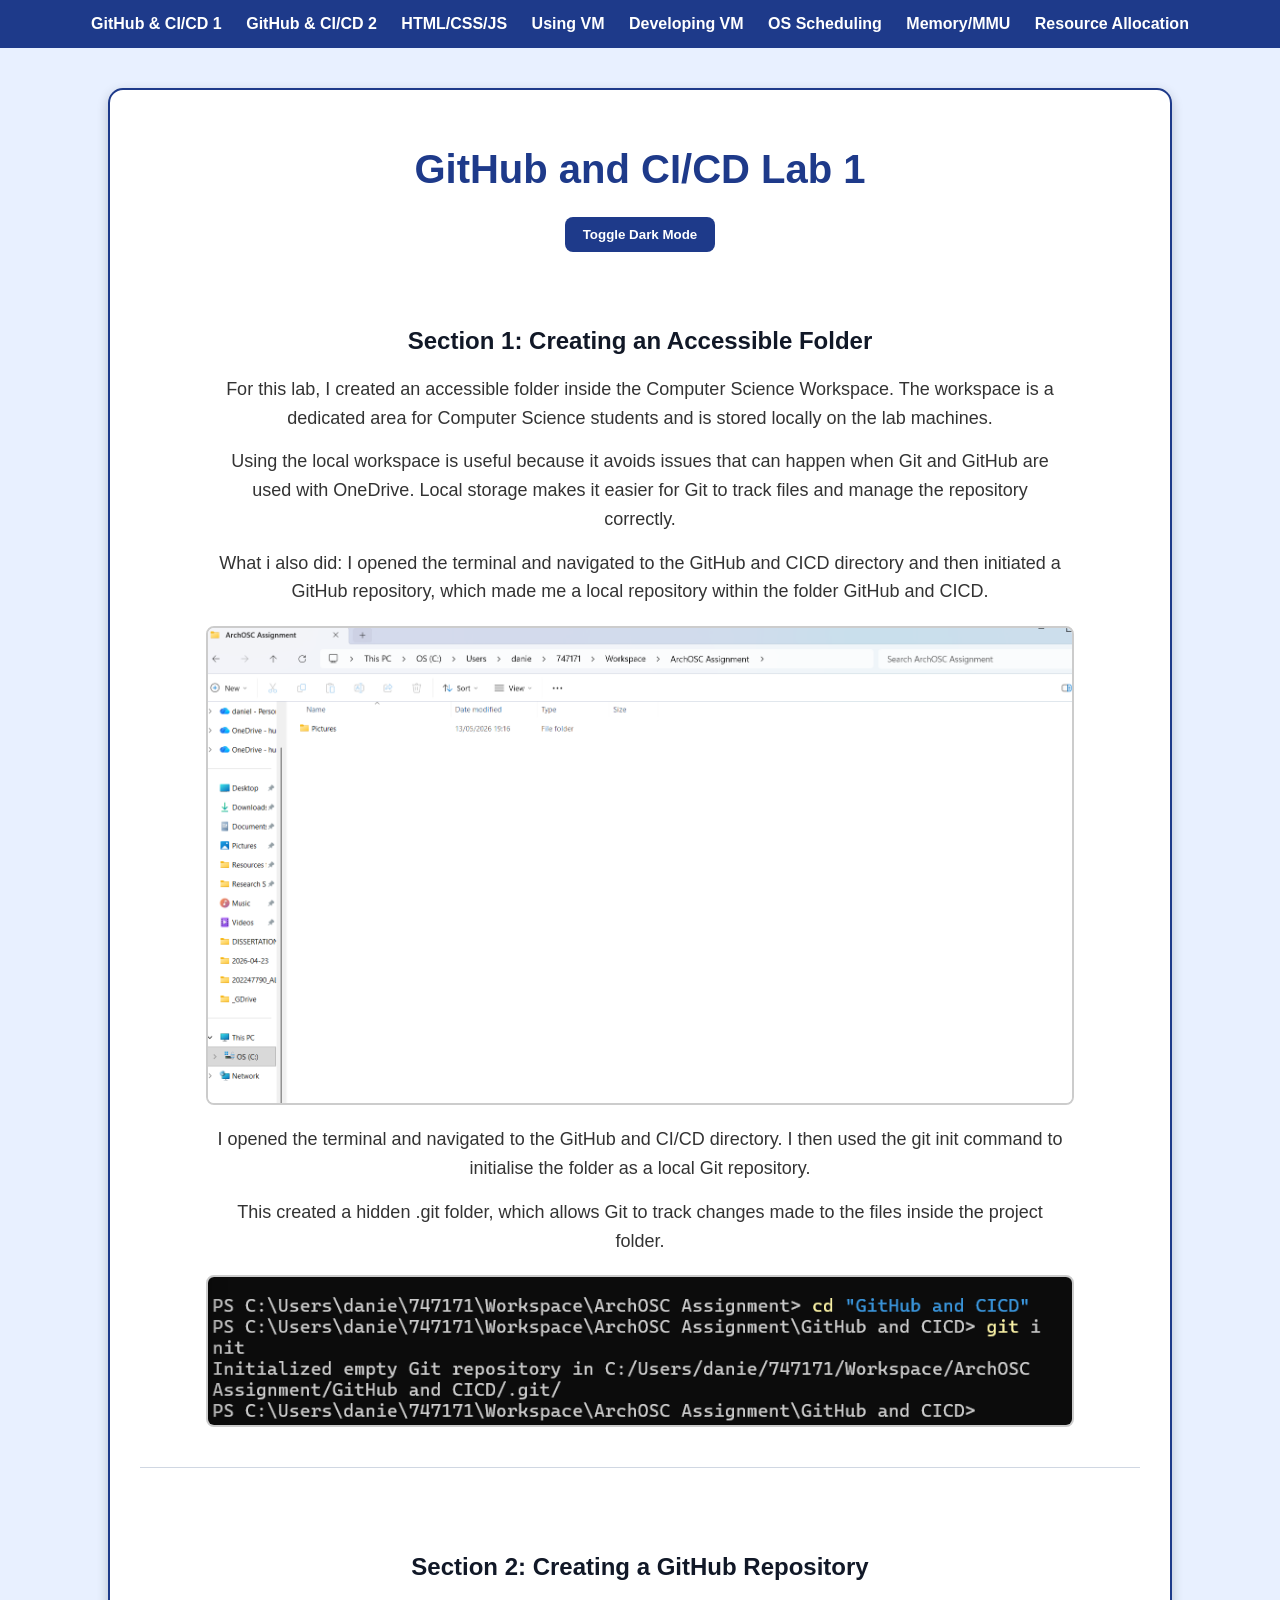
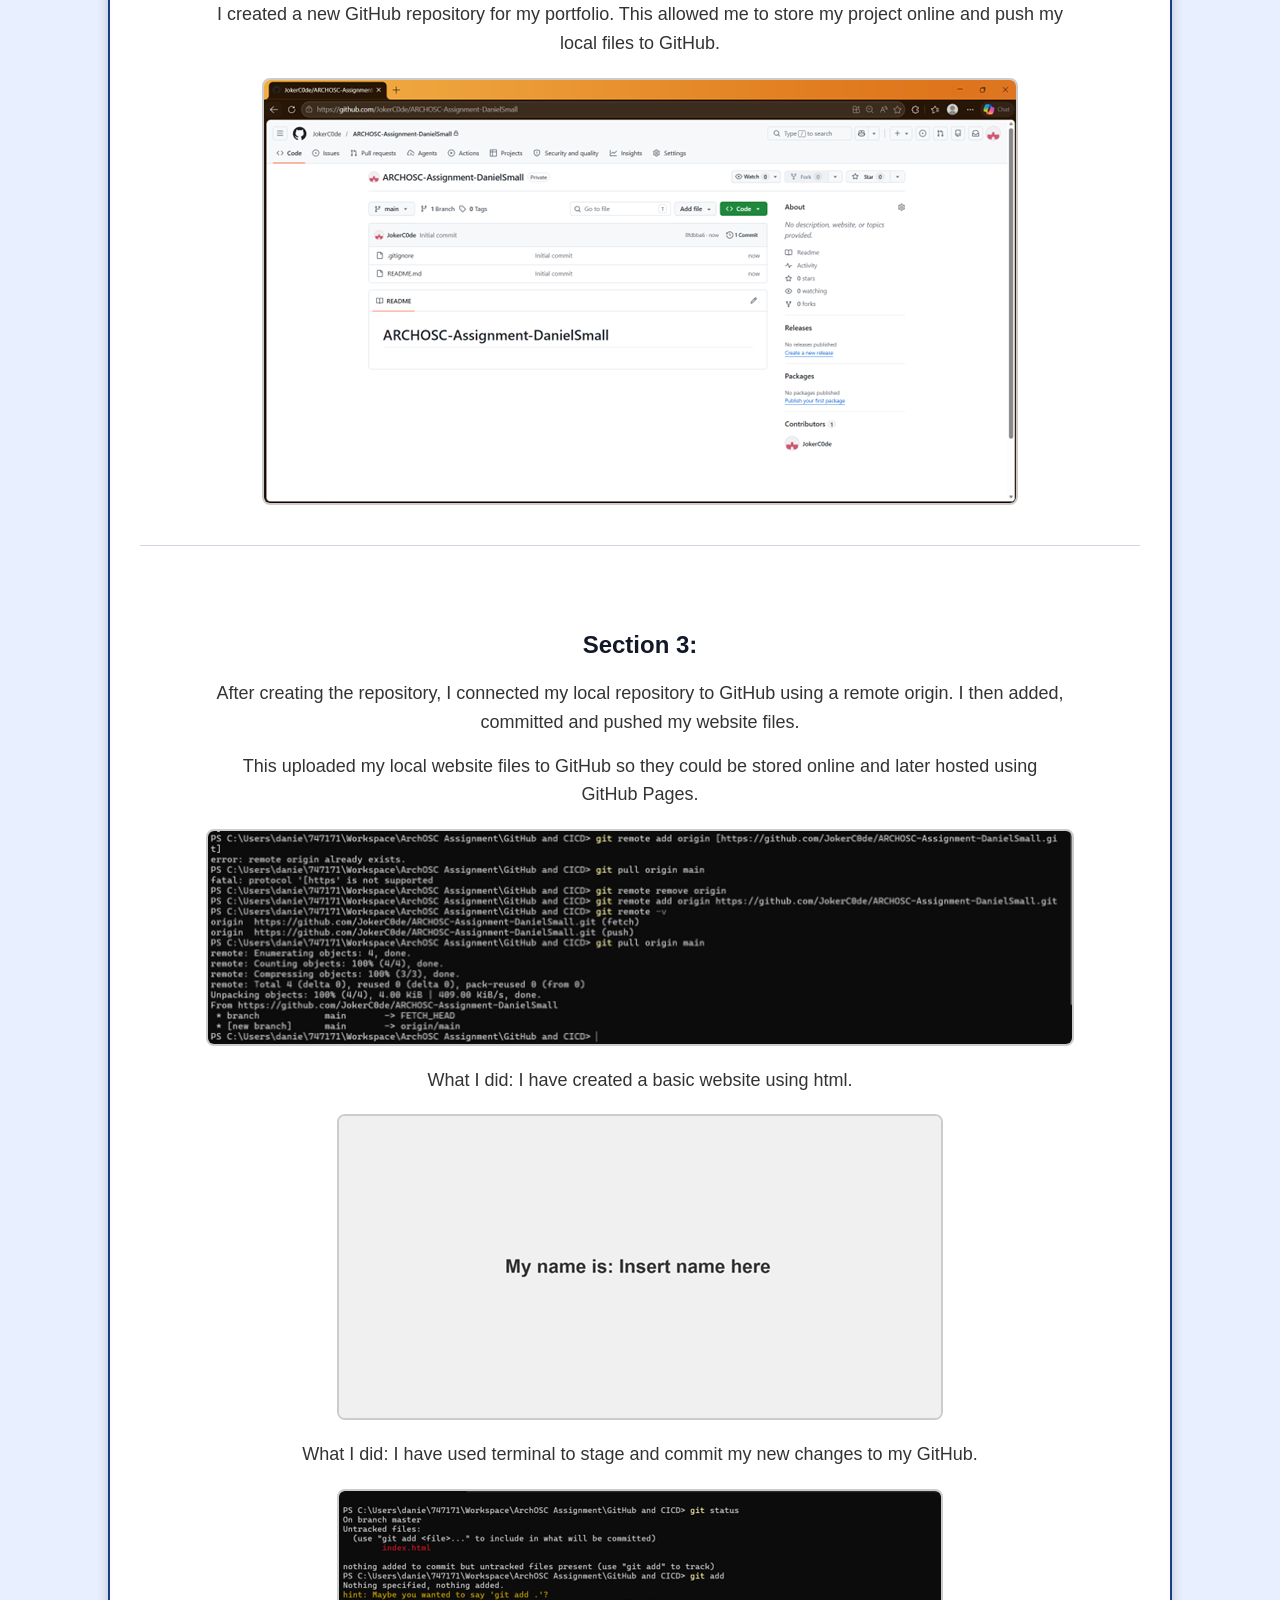
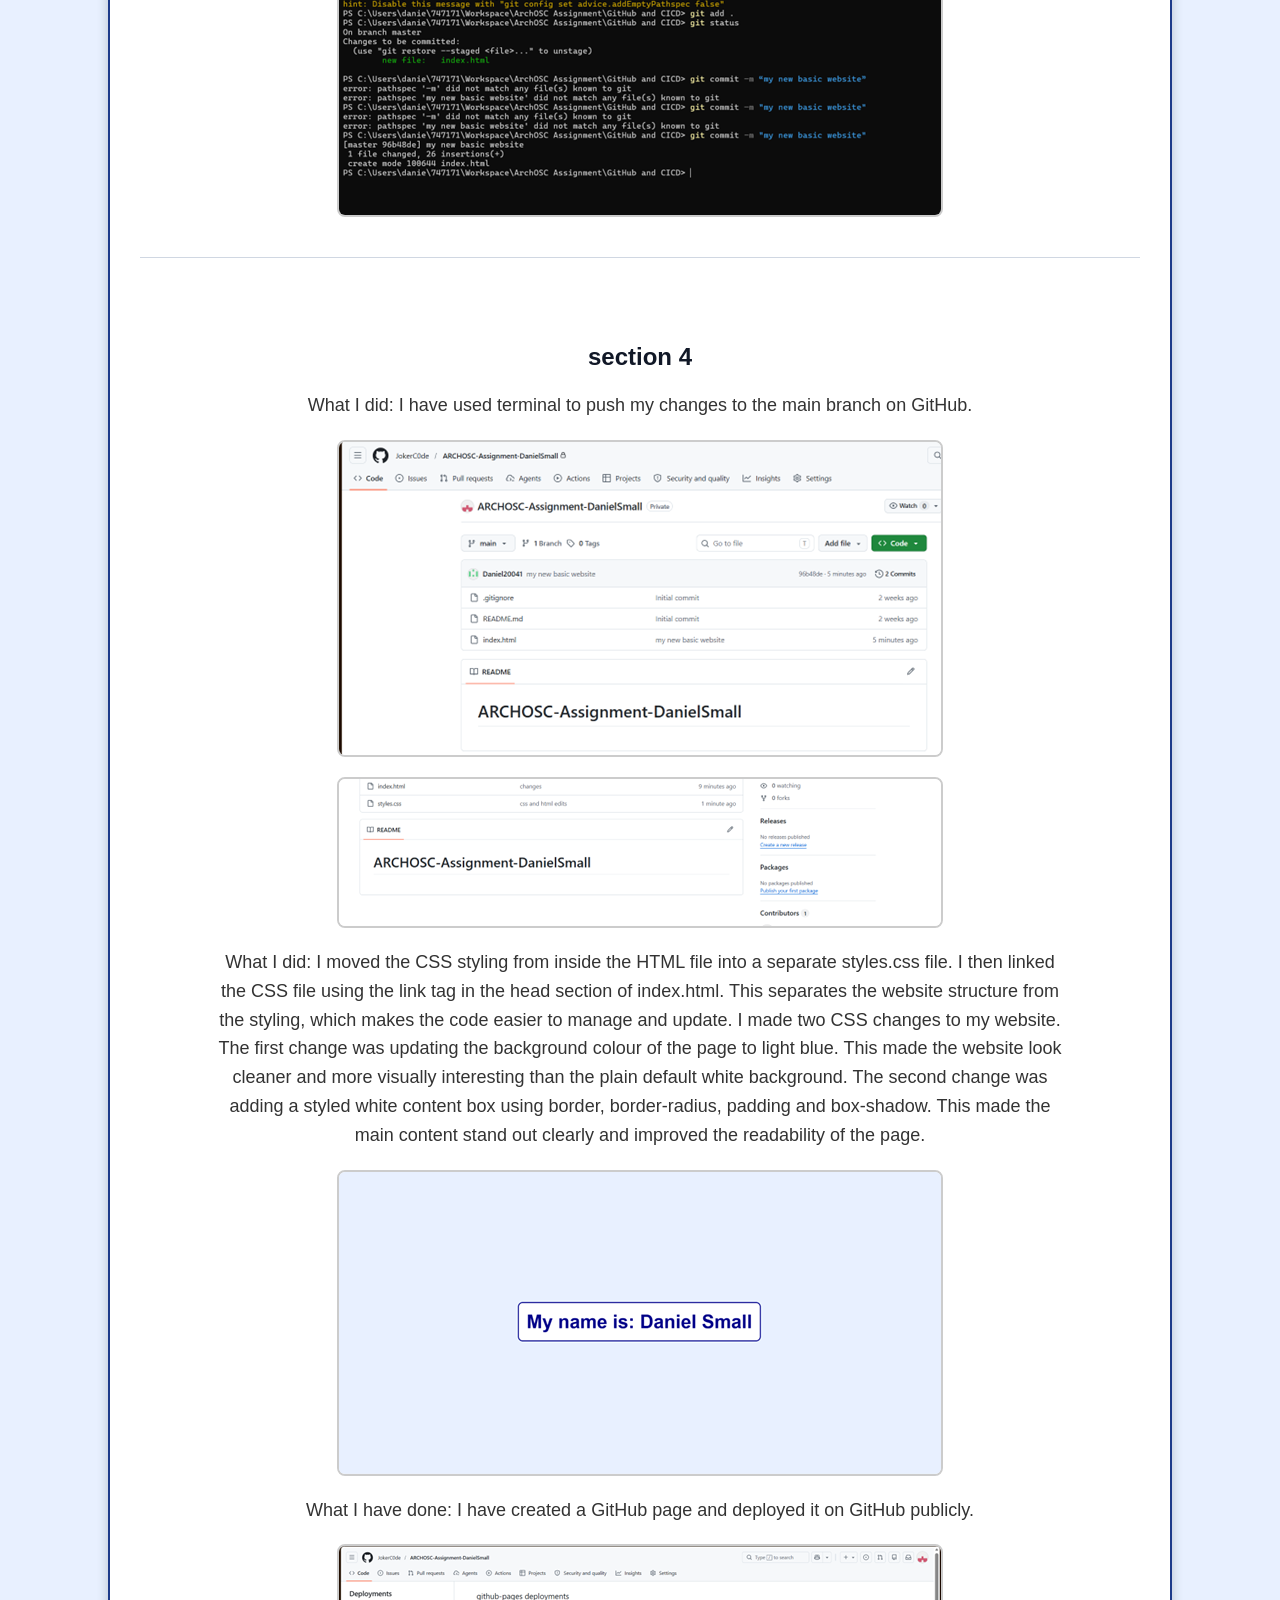
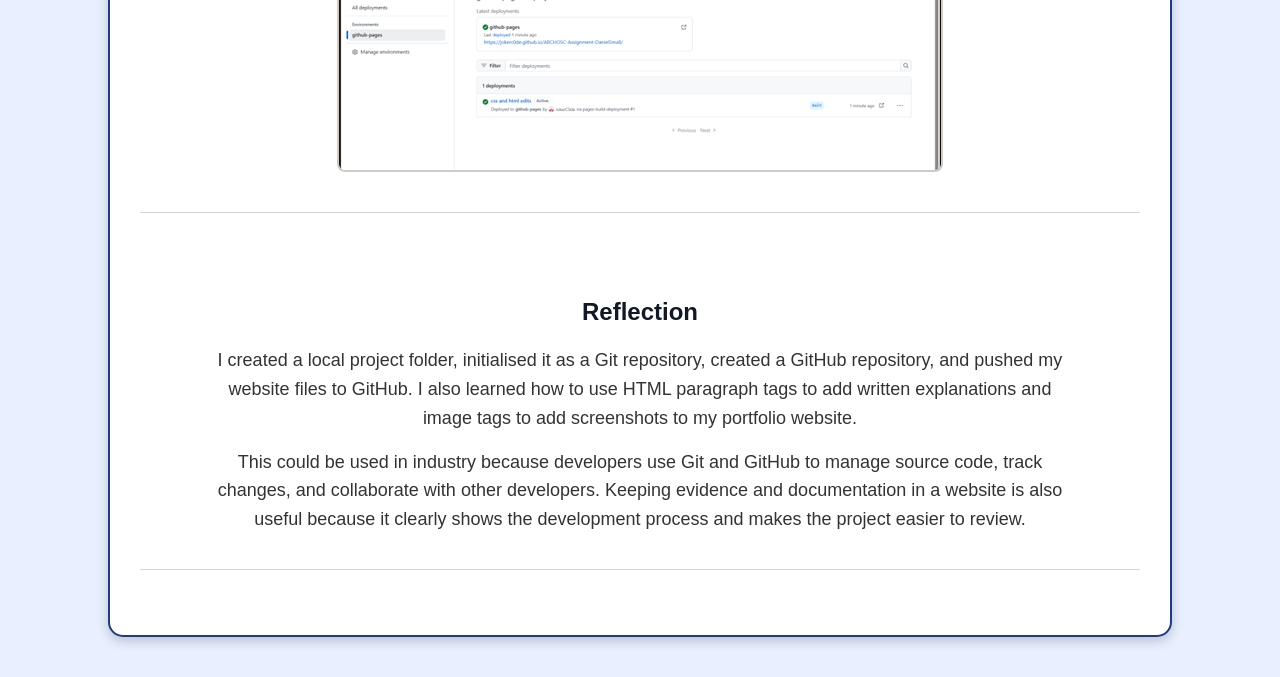
<file: index.html>
<!DOCTYPE html>
<html lang="en">
<head>
    <meta charset="UTF-8">
    <title>GitHub and CI/CD Lab 1</title>
    <link rel="stylesheet" href="styles.css">
</head>

<body>

<nav>
    <a href="index.html">GitHub & CI/CD 1</a>
    <a href="github-cicd-2.html">GitHub & CI/CD 2</a>
    <a href="html-css-js.html">HTML/CSS/JS</a>
    <a href="using-vm.html">Using VM</a>
    <a href="developing-vm.html">Developing VM</a>
    <a href="os-scheduling.html">OS Scheduling</a>
    <a href="memory-mmu.html">Memory/MMU</a>
    <a href="resource-allocation.html">Resource Allocation</a>
</nav>

<main>
    <h1>GitHub and CI/CD Lab 1</h1>

    <button id="darkModeBtn">Toggle Dark Mode</button>

    <section>
        <h2>Section 1: Creating an Accessible Folder</h2>

        <p>
            For this lab, I created an accessible folder inside the Computer Science Workspace.
            The workspace is a dedicated area for Computer Science students and is stored locally
            on the lab machines.
        </p>

        <p>
            Using the local workspace is useful because it avoids issues that can happen when
            Git and GitHub are used with OneDrive. Local storage makes it easier for Git to track
            files and manage the repository correctly.
        </p>

        <p> 
            What i also did: I opened the terminal and navigated to the GitHub and CICD directory and then initiated a GitHub repository,
            which made me a local repository within the folder GitHub and CICD.
        </p>     

        <img src="Pictures/lab 2 folder creation.png"  alt="Screenshot showing the workspace folder">

         <p>
            I opened the terminal and navigated to the GitHub and CI/CD directory. I then used
            the git init command to initialise the folder as a local Git repository.
        </p>

        
        <p>
            This created a hidden .git folder, which allows Git to track changes made to the files
            inside the project folder.
        </p>

        <img src="Pictures/git init cicd lab 2.png" alt="Screenshot showing git init command">

    </section>
   

   

    <section>
        <h2>Section 2: Creating a GitHub Repository</h2>

        <p>
            I created a new GitHub repository for my portfolio. This allowed me to store my project
            online and push my local files to GitHub.
        </p>

        <img src="Pictures/github-repository.png" alt="Screenshot showing the GitHub repository">
    </section>




    <section>
        <h2>Section 3:</h2>

        <p>
            After creating the repository, I connected my local repository to GitHub using a remote
            origin. I then added, committed and pushed my website files.
        </p>

     
        <p>
            This uploaded my local website files to GitHub so they could be stored online and later
            hosted using GitHub Pages.
        </p>

        <img src="Pictures/git origin.png" alt="Screenshot showing git push command">

        <p>
            What I did: I have created a basic website using html. 
        </p>

        <img src="Pictures/basic website.png" alt = "Basic website">

        <p>
            What I did: I have used terminal to stage and commit my new changes to my GitHub.
        </p>

        <img src="Pictures/git commit.png">



    </section>

    <section> 
        <h2> section 4 </h2>

        <p>
            What I did: I have used terminal to push my changes to the main branch on GitHub. 
        </p>

        <img src = "Pictures/GitHub main branch.png">

        <img src="Pictures/branch 2.0.png">


        <p> 
            What I did: I moved the CSS styling from inside the HTML file into a separate styles.css file. I then linked the CSS file using the link tag in the head section of index.html. This separates the website structure from the styling, which makes the code easier to manage and update. I made two CSS changes to my website.
            The first change was updating the background colour of the page to light blue. This made the website look cleaner and more visually interesting than the plain default white background.
            The second change was adding a styled white content box using border, border-radius, padding and box-shadow. This made the main content stand out clearly and improved the readability of the page.

        </p>

        <img src="Pictures/new changes.png ">

        <p> 
            What I have done: I have created a GitHub page and deployed it on GitHub publicly.
        </p>
        <img src="Pictures/github pages.png">

    </section>



    <section>
        <h2>Reflection</h2>

        <p>
             I created a local project folder, initialised it as a Git repository, created a
            GitHub repository, and pushed my website files to GitHub. I also learned how to use
            HTML paragraph tags to add written explanations and image tags to add screenshots to
            my portfolio website.
        </p>

        <p>
            This could be used in industry because developers use Git and GitHub to manage source
            code, track changes, and collaborate with other developers. Keeping evidence and
            documentation in a website is also useful because it clearly shows the development
            process and makes the project easier to review.
        </p>
    </section>
</main>
<script src="script.js"></script>
</body>
</html>
</file>
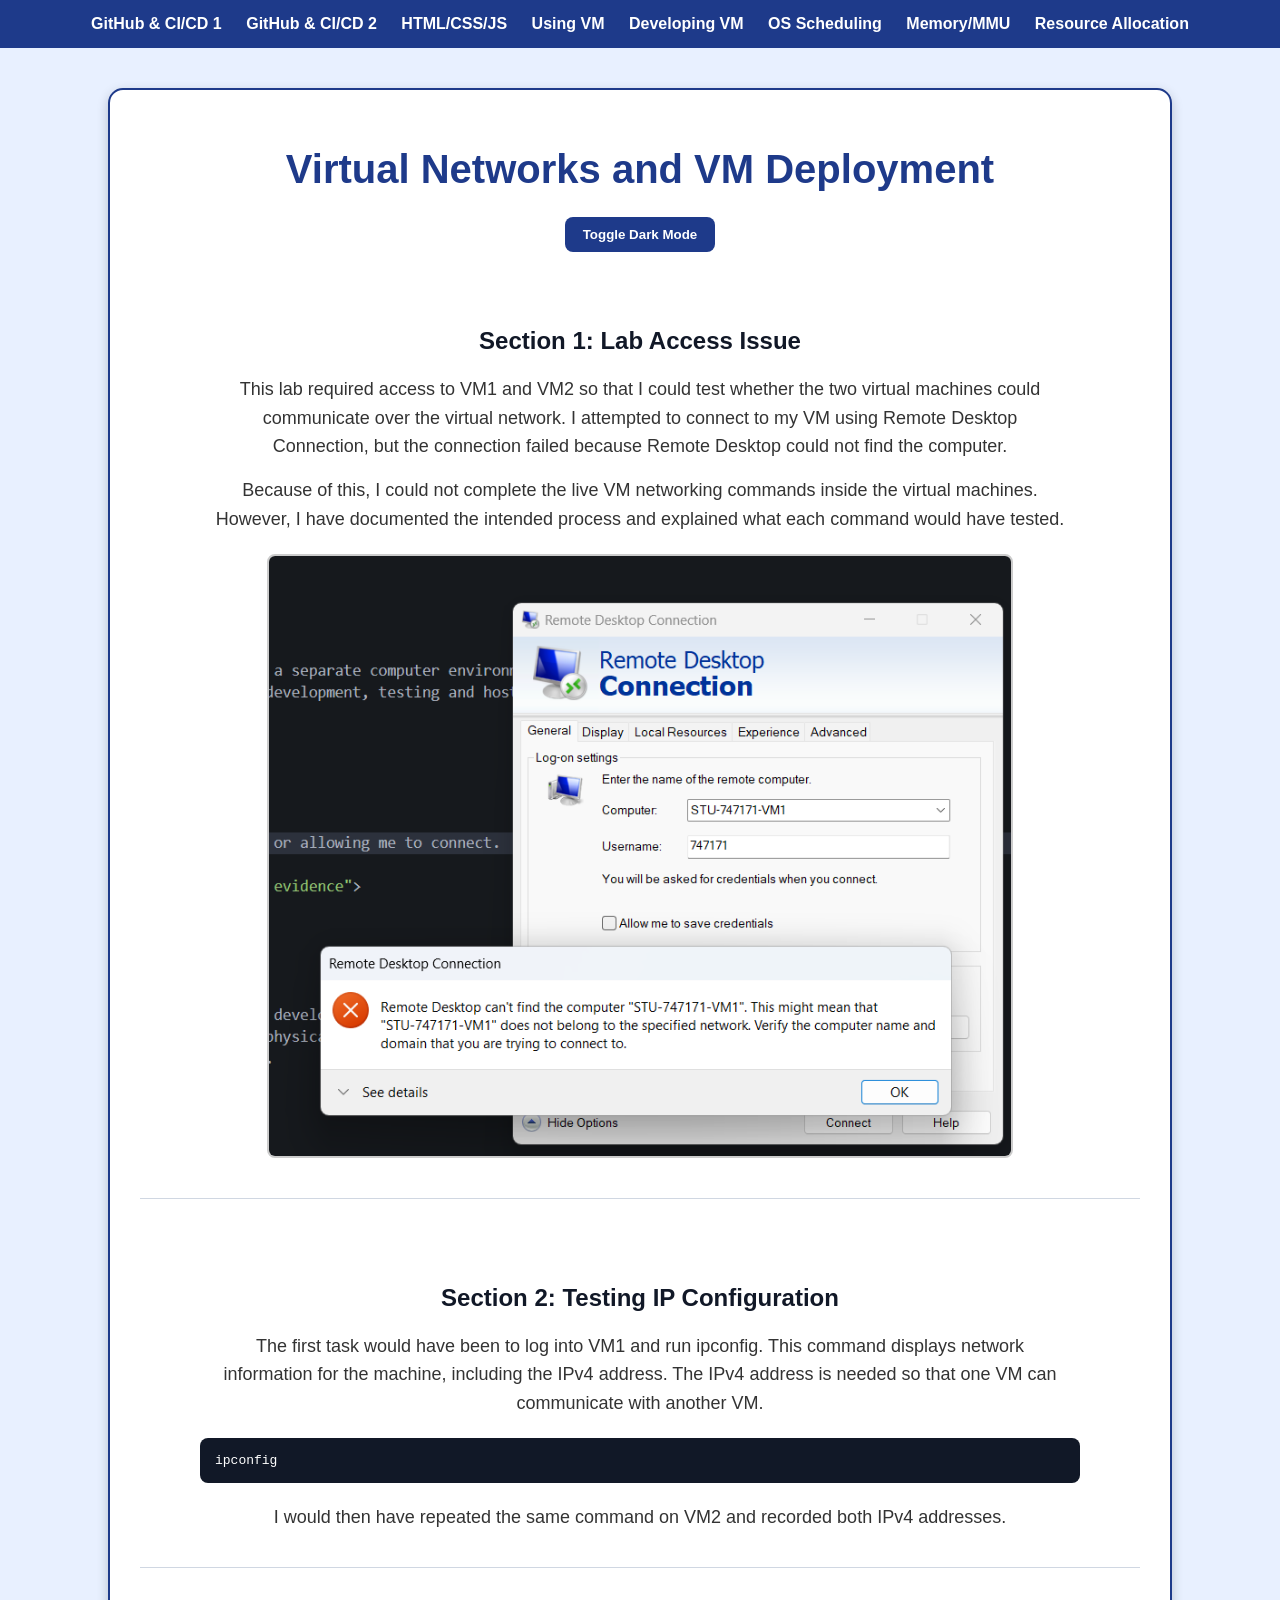
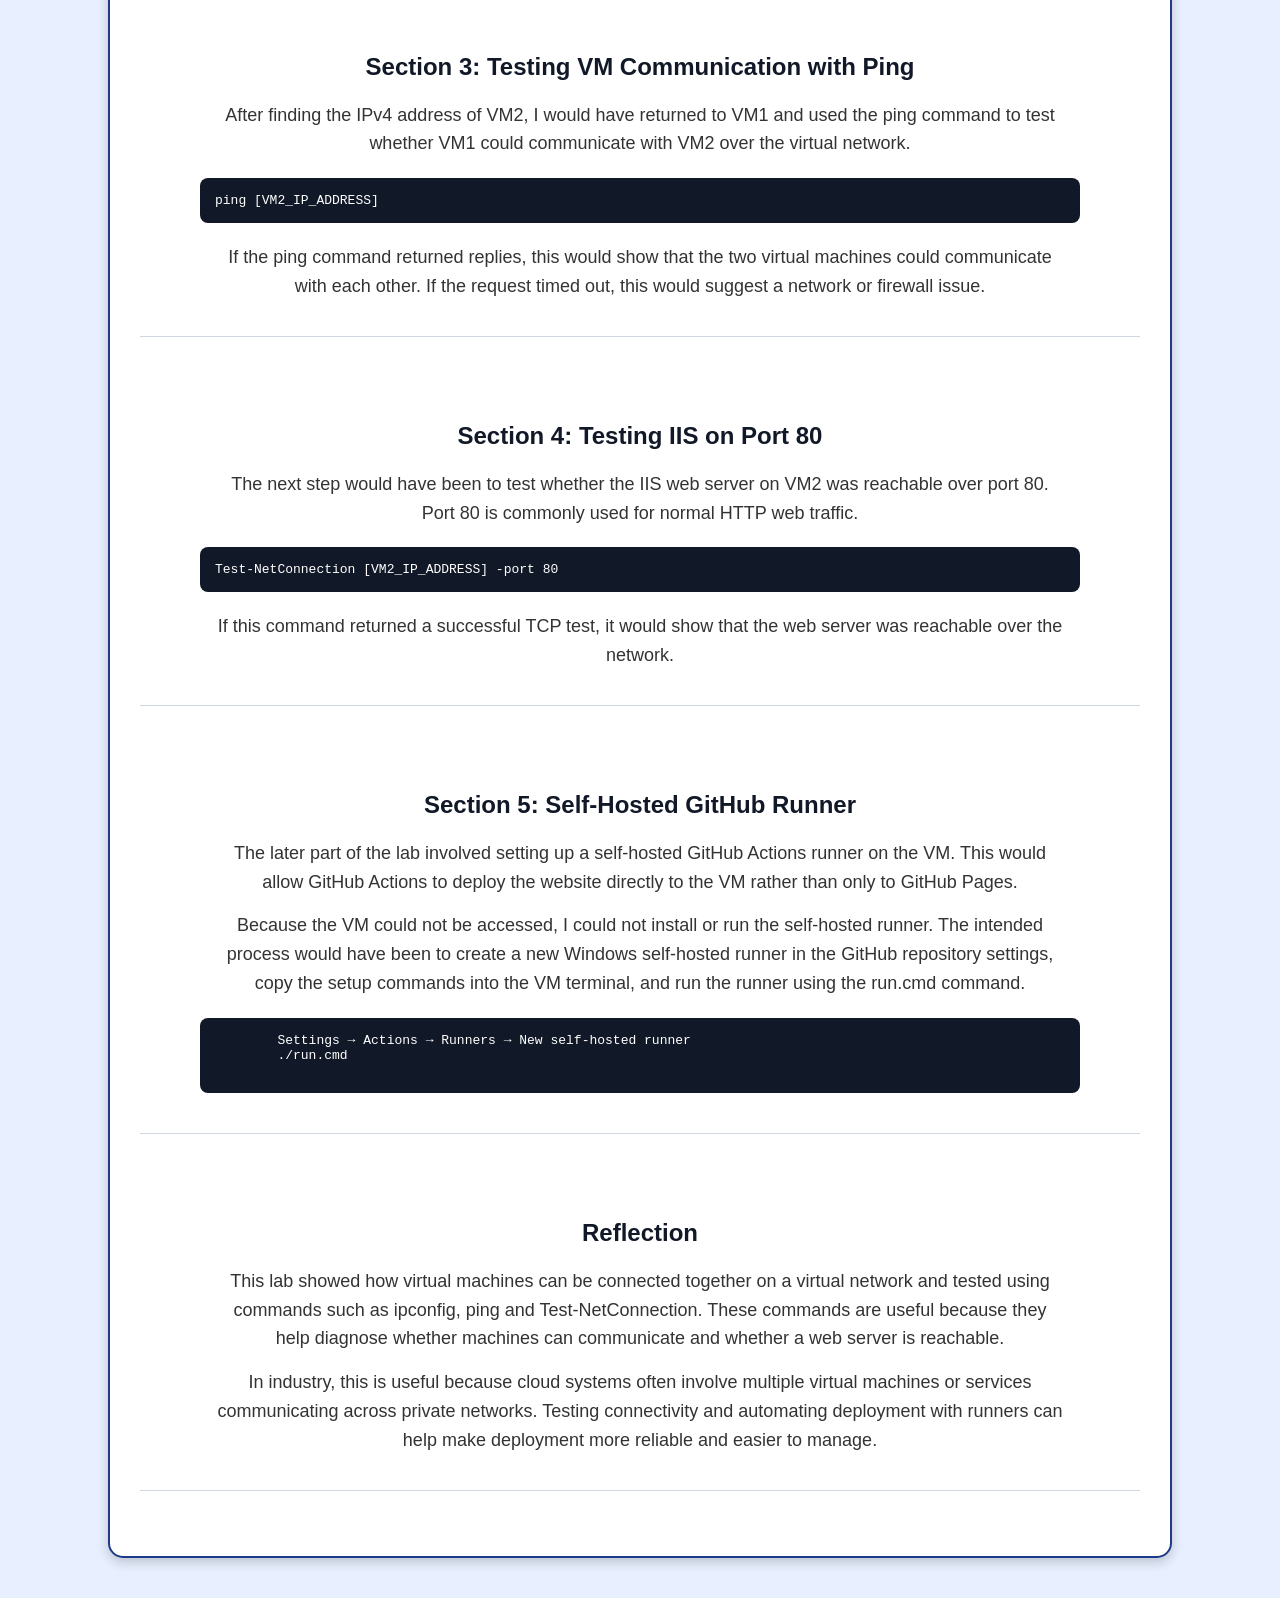
<file: developing-vm.html>
<!DOCTYPE html>
<html lang="en">
<head>
    <meta charset="UTF-8">
    <title>Using Virtual Machines</title>
    <link rel="stylesheet" href="styles.css">
</head>
<body>

<nav>
    <a href="index.html">GitHub & CI/CD 1</a>
    <a href="github-cicd-2.html">GitHub & CI/CD 2</a>
    <a href="html-css-js.html">HTML/CSS/JS</a>
    <a href="using-vm.html">Using VM</a>
    <a href="developing-vm.html">Developing VM</a>
    <a href="os-scheduling.html">OS Scheduling</a>
    <a href="memory-mmu.html">Memory/MMU</a>
    <a href="resource-allocation.html">Resource Allocation</a>
</nav>


<main>
    <h1>Virtual Networks and VM Deployment</h1>

    <button id="darkModeBtn">Toggle Dark Mode</button>

    <section>
        <h2>Section 1: Lab Access Issue</h2>

        <p>
            This lab required access to VM1 and VM2 so that I could test whether the two virtual
            machines could communicate over the virtual network. I attempted to connect to my VM
            using Remote Desktop Connection, but the connection failed because Remote Desktop could
            not find the computer.
        </p>

        <p>
            Because of this, I could not complete the live VM networking commands inside the virtual
            machines. However, I have documented the intended process and explained what each command
            would have tested.
        </p>

        <img src="Pictures/vm-evidence.png" alt="Remote Desktop error showing VM could not be found">
    </section>

    <section>
        <h2>Section 2: Testing IP Configuration</h2>

        <p>
            The first task would have been to log into VM1 and run ipconfig. This command displays
            network information for the machine, including the IPv4 address. The IPv4 address is needed
            so that one VM can communicate with another VM.
        </p>

        <pre>ipconfig</pre>

        <p>
            I would then have repeated the same command on VM2 and recorded both IPv4 addresses.
        </p>
    </section>

    <section>
        <h2>Section 3: Testing VM Communication with Ping</h2>

        <p>
            After finding the IPv4 address of VM2, I would have returned to VM1 and used the ping command
            to test whether VM1 could communicate with VM2 over the virtual network.
        </p>

        <pre>ping [VM2_IP_ADDRESS]</pre>

        <p>
            If the ping command returned replies, this would show that the two virtual machines could
            communicate with each other. If the request timed out, this would suggest a network or firewall
            issue.
        </p>
    </section>

    <section>
        <h2>Section 4: Testing IIS on Port 80</h2>

        <p>
            The next step would have been to test whether the IIS web server on VM2 was reachable over
            port 80. Port 80 is commonly used for normal HTTP web traffic.
        </p>

        <pre>Test-NetConnection [VM2_IP_ADDRESS] -port 80</pre>

        <p>
            If this command returned a successful TCP test, it would show that the web server was reachable
            over the network.
        </p>
    </section>

    <section>
        <h2>Section 5: Self-Hosted GitHub Runner</h2>

        <p>
            The later part of the lab involved setting up a self-hosted GitHub Actions runner on the VM.
            This would allow GitHub Actions to deploy the website directly to the VM rather than only to
            GitHub Pages.
        </p>

        <p>
            Because the VM could not be accessed, I could not install or run the self-hosted runner. The
            intended process would have been to create a new Windows self-hosted runner in the GitHub
            repository settings, copy the setup commands into the VM terminal, and run the runner using
            the run.cmd command.
        </p>

        <pre>
        Settings → Actions → Runners → New self-hosted runner
        ./run.cmd
        </pre>
    </section>

    <section>
        <h2>Reflection</h2>

        <p>
            This lab showed how virtual machines can be connected together on a virtual network and tested
            using commands such as ipconfig, ping and Test-NetConnection. These commands are useful because
            they help diagnose whether machines can communicate and whether a web server is reachable.
        </p>

        <p>
            In industry, this is useful because cloud systems often involve multiple virtual machines or
            services communicating across private networks. Testing connectivity and automating deployment
            with runners can help make deployment more reliable and easier to manage.
        </p>
    </section>
</main>



<script src="script.js"></script>
</body>
</html>
</file>
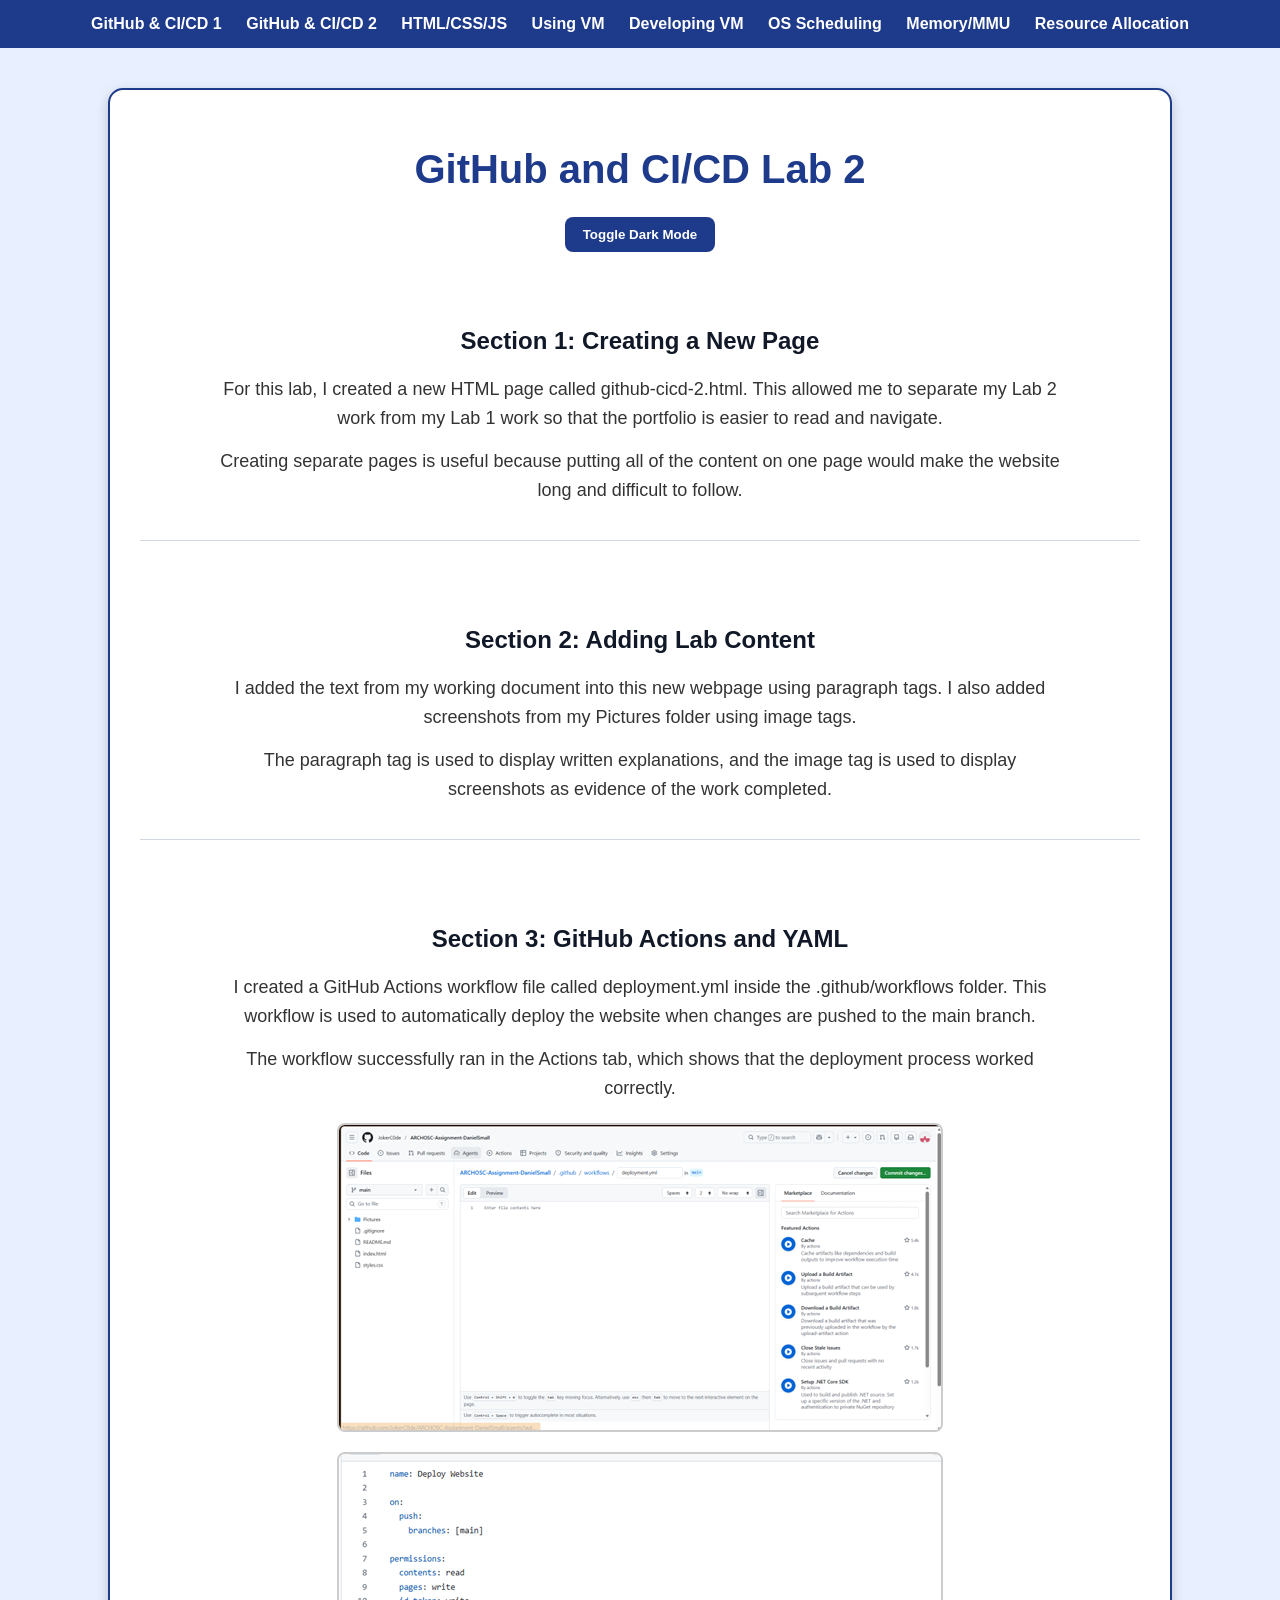
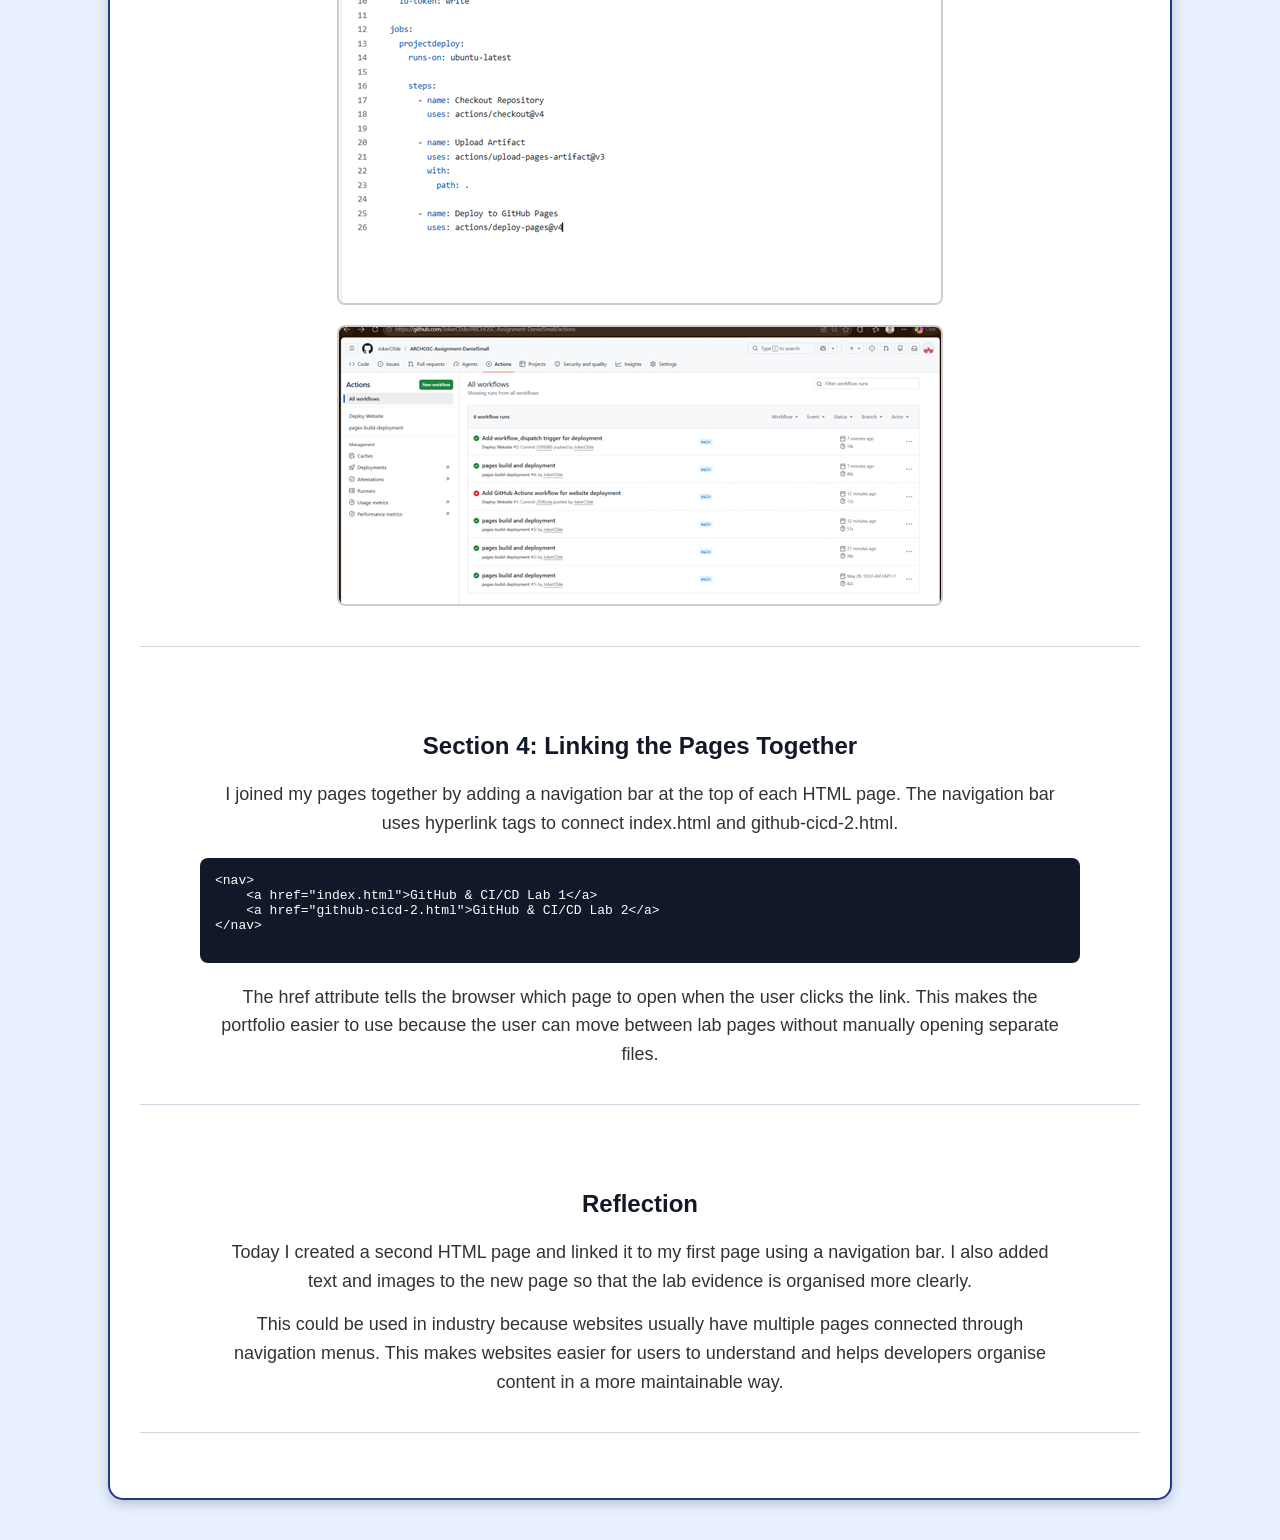
<file: github-cicd-2.html>
<!DOCTYPE html>
<html lang="en">
<head>
    <meta charset="UTF-8">
    <title>GitHub and CI/CD Lab 2</title>
    <link rel="stylesheet" href="styles.css">
</head>

<body>

<nav>
    <a href="index.html">GitHub & CI/CD 1</a>
    <a href="github-cicd-2.html">GitHub & CI/CD 2</a>
    <a href="html-css-js.html">HTML/CSS/JS</a>
    <a href="using-vm.html">Using VM</a>
    <a href="developing-vm.html">Developing VM</a>
    <a href="os-scheduling.html">OS Scheduling</a>
    <a href="memory-mmu.html">Memory/MMU</a>
    <a href="resource-allocation.html">Resource Allocation</a>
</nav>

<main>
    <h1>GitHub and CI/CD Lab 2</h1>
    
    <button id="darkModeBtn">Toggle Dark Mode</button>

    <section>
        <h2>Section 1: Creating a New Page</h2>

        <p>
            For this lab, I created a new HTML page called github-cicd-2.html.
            This allowed me to separate my Lab 2 work from my Lab 1 work so that
            the portfolio is easier to read and navigate.
        </p>

        <p>
            Creating separate pages is useful because putting all of the content
            on one page would make the website long and difficult to follow.
        </p>
    </section>

    <section>
        <h2>Section 2: Adding Lab Content</h2>

        <p>
            I added the text from my working document into this new webpage using
            paragraph tags. I also added screenshots from my Pictures folder using
            image tags.
        </p>

        <p>
            The paragraph tag is used to display written explanations, and the image
            tag is used to display screenshots as evidence of the work completed.
        </p>

   
    </section>

    <section>
        <h2>Section 3: GitHub Actions and YAML</h2>

        <p>
            I created a GitHub Actions workflow file called deployment.yml inside the
            .github/workflows folder. This workflow is used to automatically deploy
            the website when changes are pushed to the main branch.
        </p>

        <p>
            The workflow successfully ran in the Actions tab, which shows that the
            deployment process worked correctly.
        </p>

        <img src="Pictures/gitHub workflow.png" alt="Screenshot showing successful GitHub Actions workflow">
        <img src="Pictures/github yamal.png">
        <img src="Pictures/github actions success.png">
    </section>

    <section>
        <h2>Section 4: Linking the Pages Together</h2>

        <p>
            I joined my pages together by adding a navigation bar at the top of each
            HTML page. The navigation bar uses hyperlink tags to connect index.html
            and github-cicd-2.html.
        </p>

        <pre>
&lt;nav&gt;
    &lt;a href="index.html"&gt;GitHub &amp; CI/CD Lab 1&lt;/a&gt;
    &lt;a href="github-cicd-2.html"&gt;GitHub &amp; CI/CD Lab 2&lt;/a&gt;
&lt;/nav&gt;
        </pre>

        <p>
            The href attribute tells the browser which page to open when the user clicks
            the link. This makes the portfolio easier to use because the user can move
            between lab pages without manually opening separate files.
        </p>
    </section>

    <section>
        <h2>Reflection</h2>

        <p>
            Today I created a second HTML page and linked it to my first page using a
            navigation bar. I also added text and images to the new page so that the lab
            evidence is organised more clearly.
        </p>

        <p>
            This could be used in industry because websites usually have multiple pages
            connected through navigation menus. This makes websites easier for users to
            understand and helps developers organise content in a more maintainable way.
        </p>
    </section>
</main>
<script src="script.js"></script>
</body>
</html>
</file>
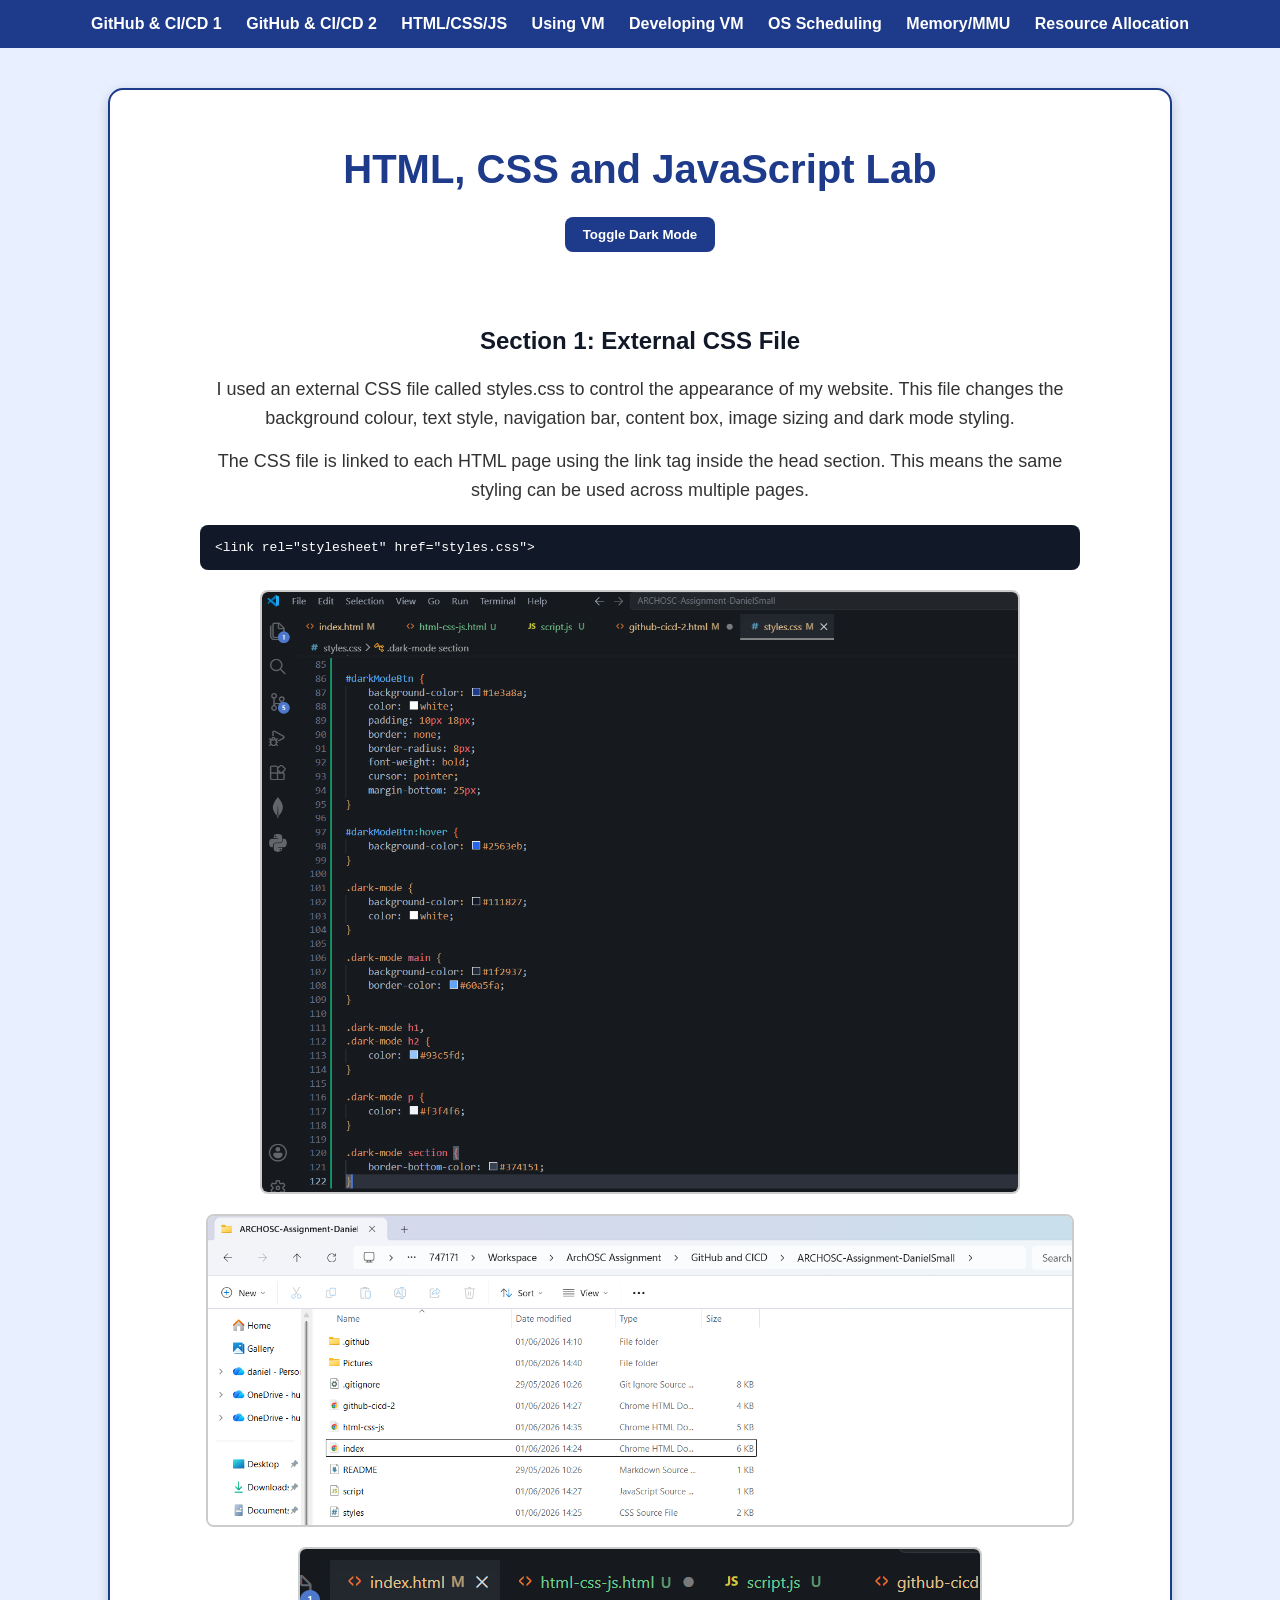
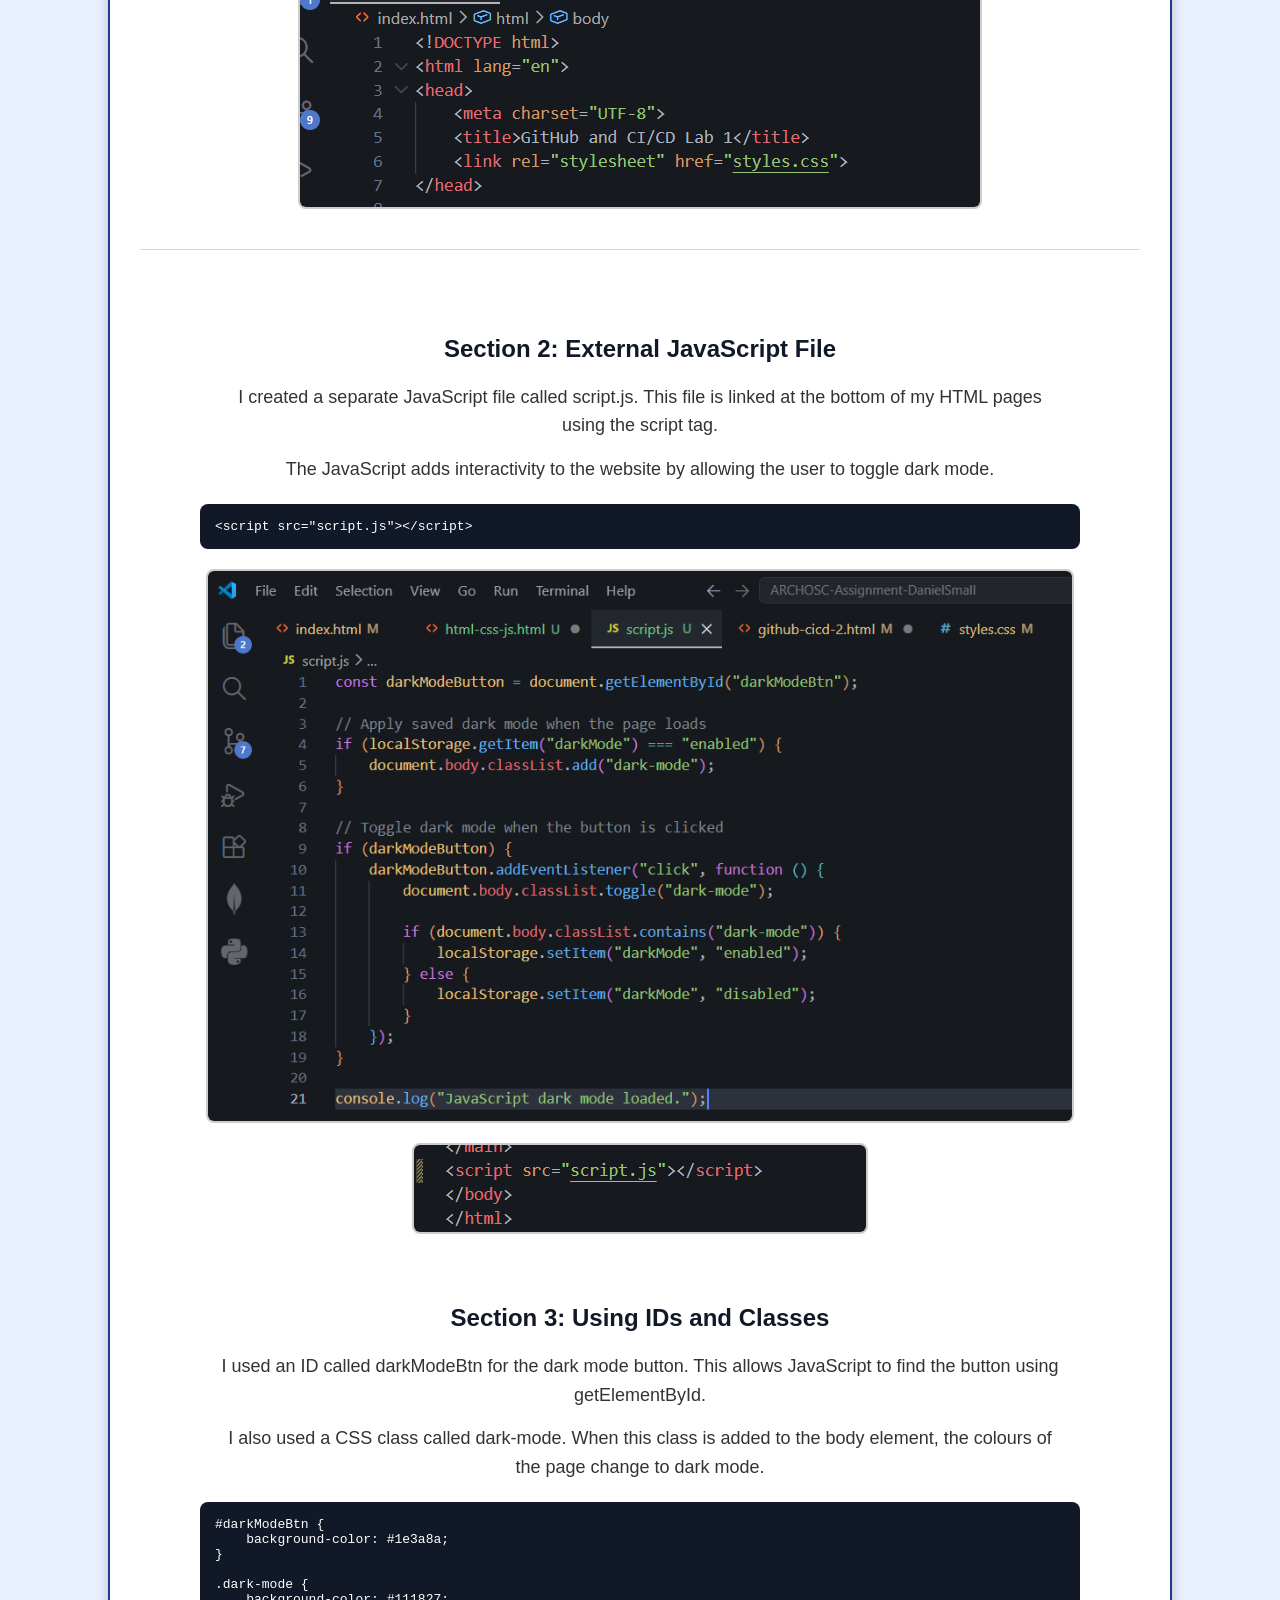
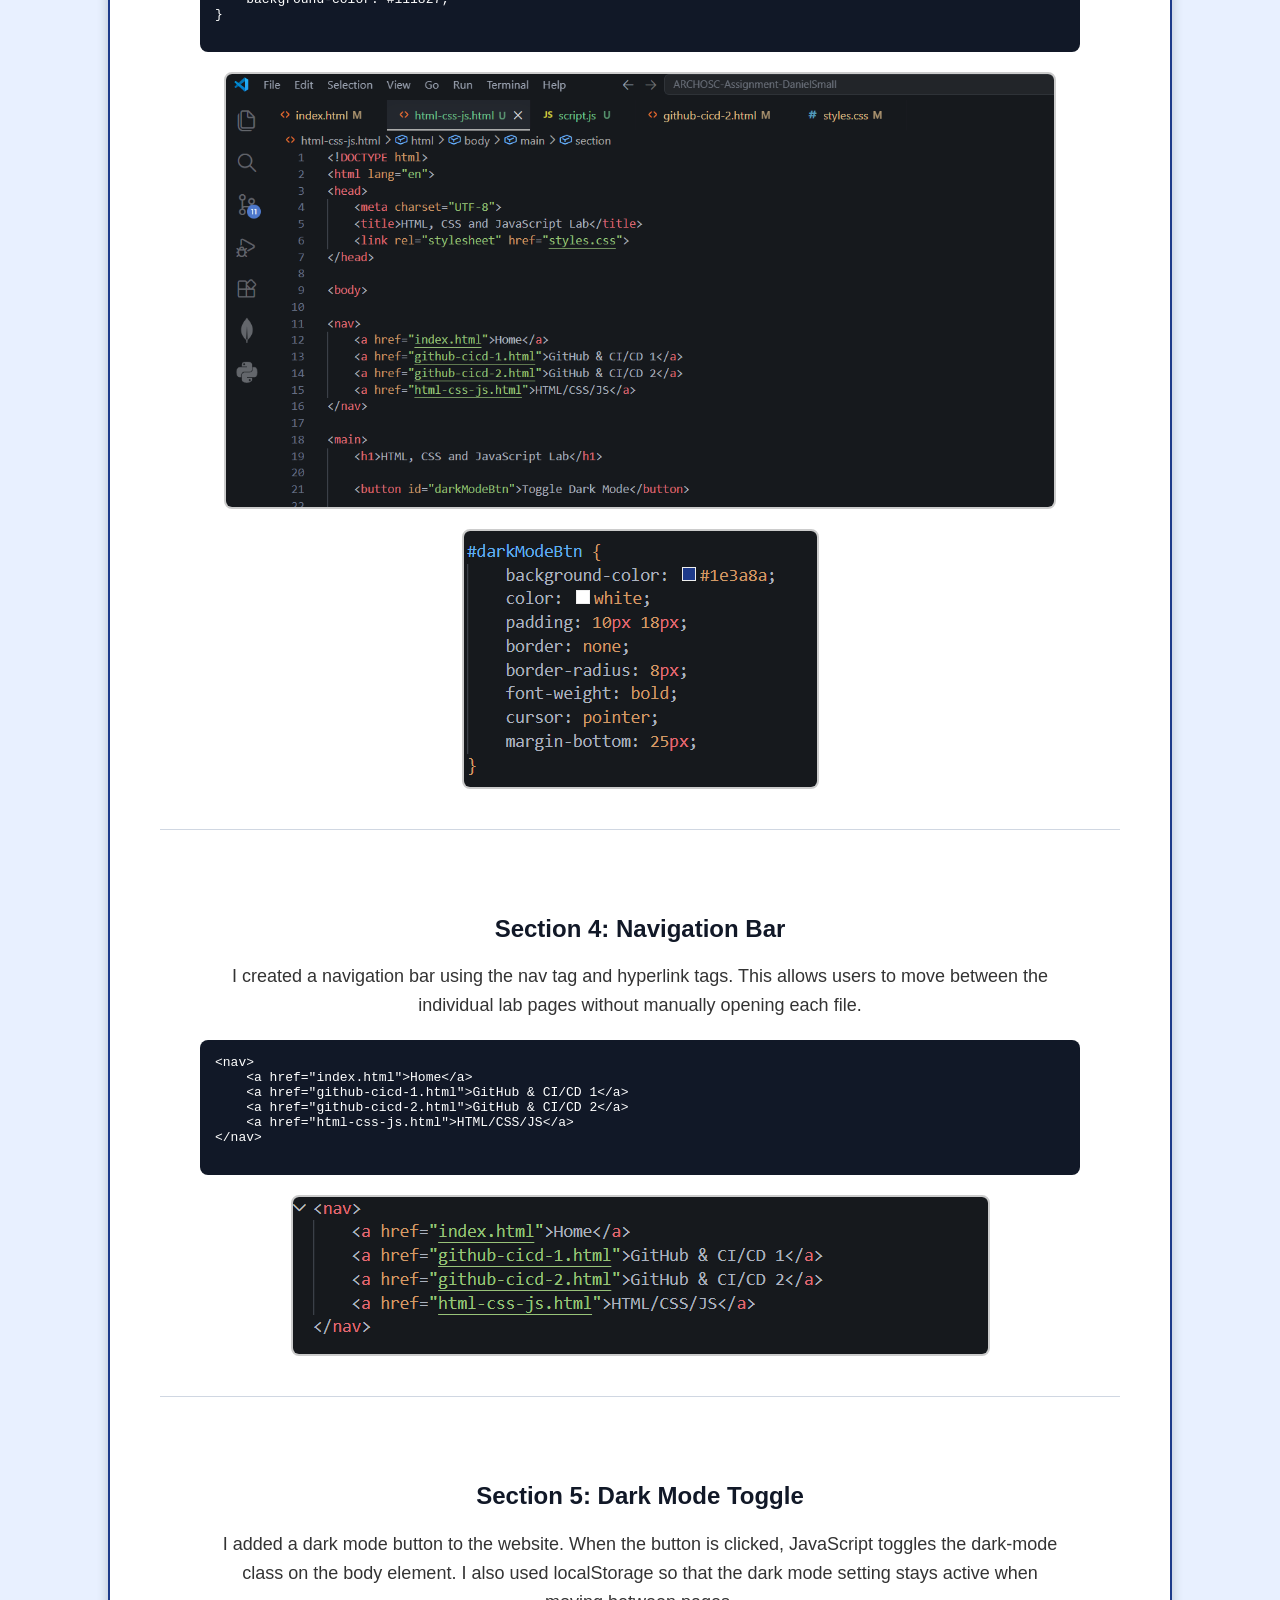
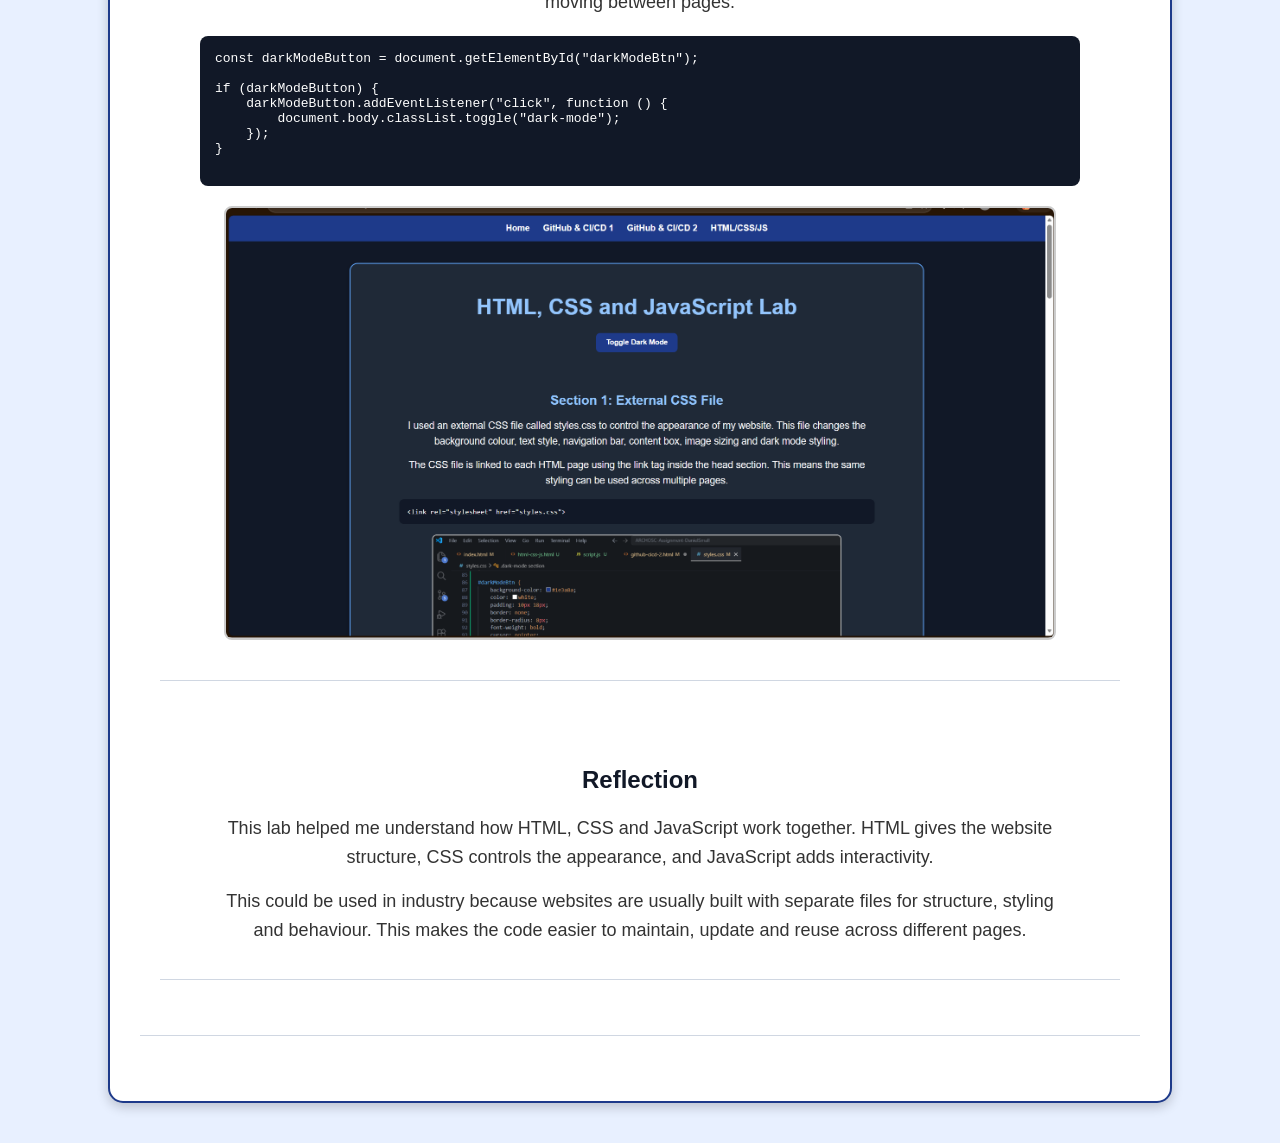
<file: html-css-js.html>
<!DOCTYPE html>
<html lang="en">
<head>
    <meta charset="UTF-8">
    <title>HTML, CSS and JavaScript Lab</title>
    <link rel="stylesheet" href="styles.css">
</head>

<body>

<nav>
    <a href="index.html">GitHub & CI/CD 1</a>
    <a href="github-cicd-2.html">GitHub & CI/CD 2</a>
    <a href="html-css-js.html">HTML/CSS/JS</a>
    <a href="using-vm.html">Using VM</a>
    <a href="developing-vm.html">Developing VM</a>
    <a href="os-scheduling.html">OS Scheduling</a>
    <a href="memory-mmu.html">Memory/MMU</a>
    <a href="resource-allocation.html">Resource Allocation</a>
</nav>

<main>
    <h1>HTML, CSS and JavaScript Lab</h1>

    <button id="darkModeBtn">Toggle Dark Mode</button>

    <section>
        <h2>Section 1: External CSS File</h2>

        <p>
            I used an external CSS file called styles.css to control the appearance of my website.
            This file changes the background colour, text style, navigation bar, content box,
            image sizing and dark mode styling.
        </p>

        <p>
            The CSS file is linked to each HTML page using the link tag inside the head section.
            This means the same styling can be used across multiple pages.
        </p>

        <pre>&lt;link rel="stylesheet" href="styles.css"&gt;</pre>

        <img src="Pictures/styles evidence.png" alt="Screenshot showing styles.css file">
        <img src="Pictures/seperate folder evidence.png">
        <img src="Pictures/css reference.png">
    </section>

    <section>
        <h2>Section 2: External JavaScript File</h2>

        <p>
            I created a separate JavaScript file called script.js. This file is linked at the bottom
            of my HTML pages using the script tag.
        </p>

        <p>
            The JavaScript adds interactivity to the website by allowing the user to toggle dark mode.
        </p>

        <pre>&lt;script src="script.js"&gt;&lt;/script&gt;</pre>

        <img src="Pictures/seperate javascript file.png" alt="Screenshot showing script.js file">
        <img src="Pictures/js reference.png">
        

    <section>
        <h2>Section 3: Using IDs and Classes</h2>

        <p>
            I used an ID called darkModeBtn for the dark mode button. This allows JavaScript to find
            the button using getElementById.
        </p>

        <p>
            I also used a CSS class called dark-mode. When this class is added to the body element,
            the colours of the page change to dark mode.
        </p>

        <pre>
#darkModeBtn {
    background-color: #1e3a8a;
}

.dark-mode {
    background-color: #111827;
}
        </pre>

        <img src="Pictures/darkmd ref.png">
        <img src="Pictures/darkmodebtn.png">
    </section>

    <section>
        <h2>Section 4: Navigation Bar</h2>

        <p>
            I created a navigation bar using the nav tag and hyperlink tags. This allows users to
            move between the individual lab pages without manually opening each file.
        </p>

        <pre>
&lt;nav&gt;
    &lt;a href="index.html"&gt;Home&lt;/a&gt;
    &lt;a href="github-cicd-1.html"&gt;GitHub &amp; CI/CD 1&lt;/a&gt;
    &lt;a href="github-cicd-2.html"&gt;GitHub &amp; CI/CD 2&lt;/a&gt;
    &lt;a href="html-css-js.html"&gt;HTML/CSS/JS&lt;/a&gt;
&lt;/nav&gt;
        </pre>

        <img src="Pictures/navigation bar.png" alt="Screenshot showing the navigation bar">
    </section>

    <section>
        <h2>Section 5: Dark Mode Toggle</h2>

        <p>
            I added a dark mode button to the website. When the button is clicked, JavaScript toggles
            the dark-mode class on the body element. I also used localStorage so that the dark mode
            setting stays active when moving between pages.
        </p>

        <pre>
const darkModeButton = document.getElementById("darkModeBtn");

if (darkModeButton) {
    darkModeButton.addEventListener("click", function () {
        document.body.classList.toggle("dark-mode");
    });
}
        </pre>

        <img src="Pictures/dark mode.png" alt="Screenshot showing dark mode working">
    </section>

    <section>
        <h2>Reflection</h2>

        <p>
            This lab helped me understand how HTML, CSS and JavaScript work together. HTML gives the
            website structure, CSS controls the appearance, and JavaScript adds interactivity.
        </p>

        <p>
            This could be used in industry because websites are usually built with separate files for
            structure, styling and behaviour. This makes the code easier to maintain, update and reuse
            across different pages.
        </p>
    </section>
</main>

<script src="script.js"></script>
</body>
</html>
</file>
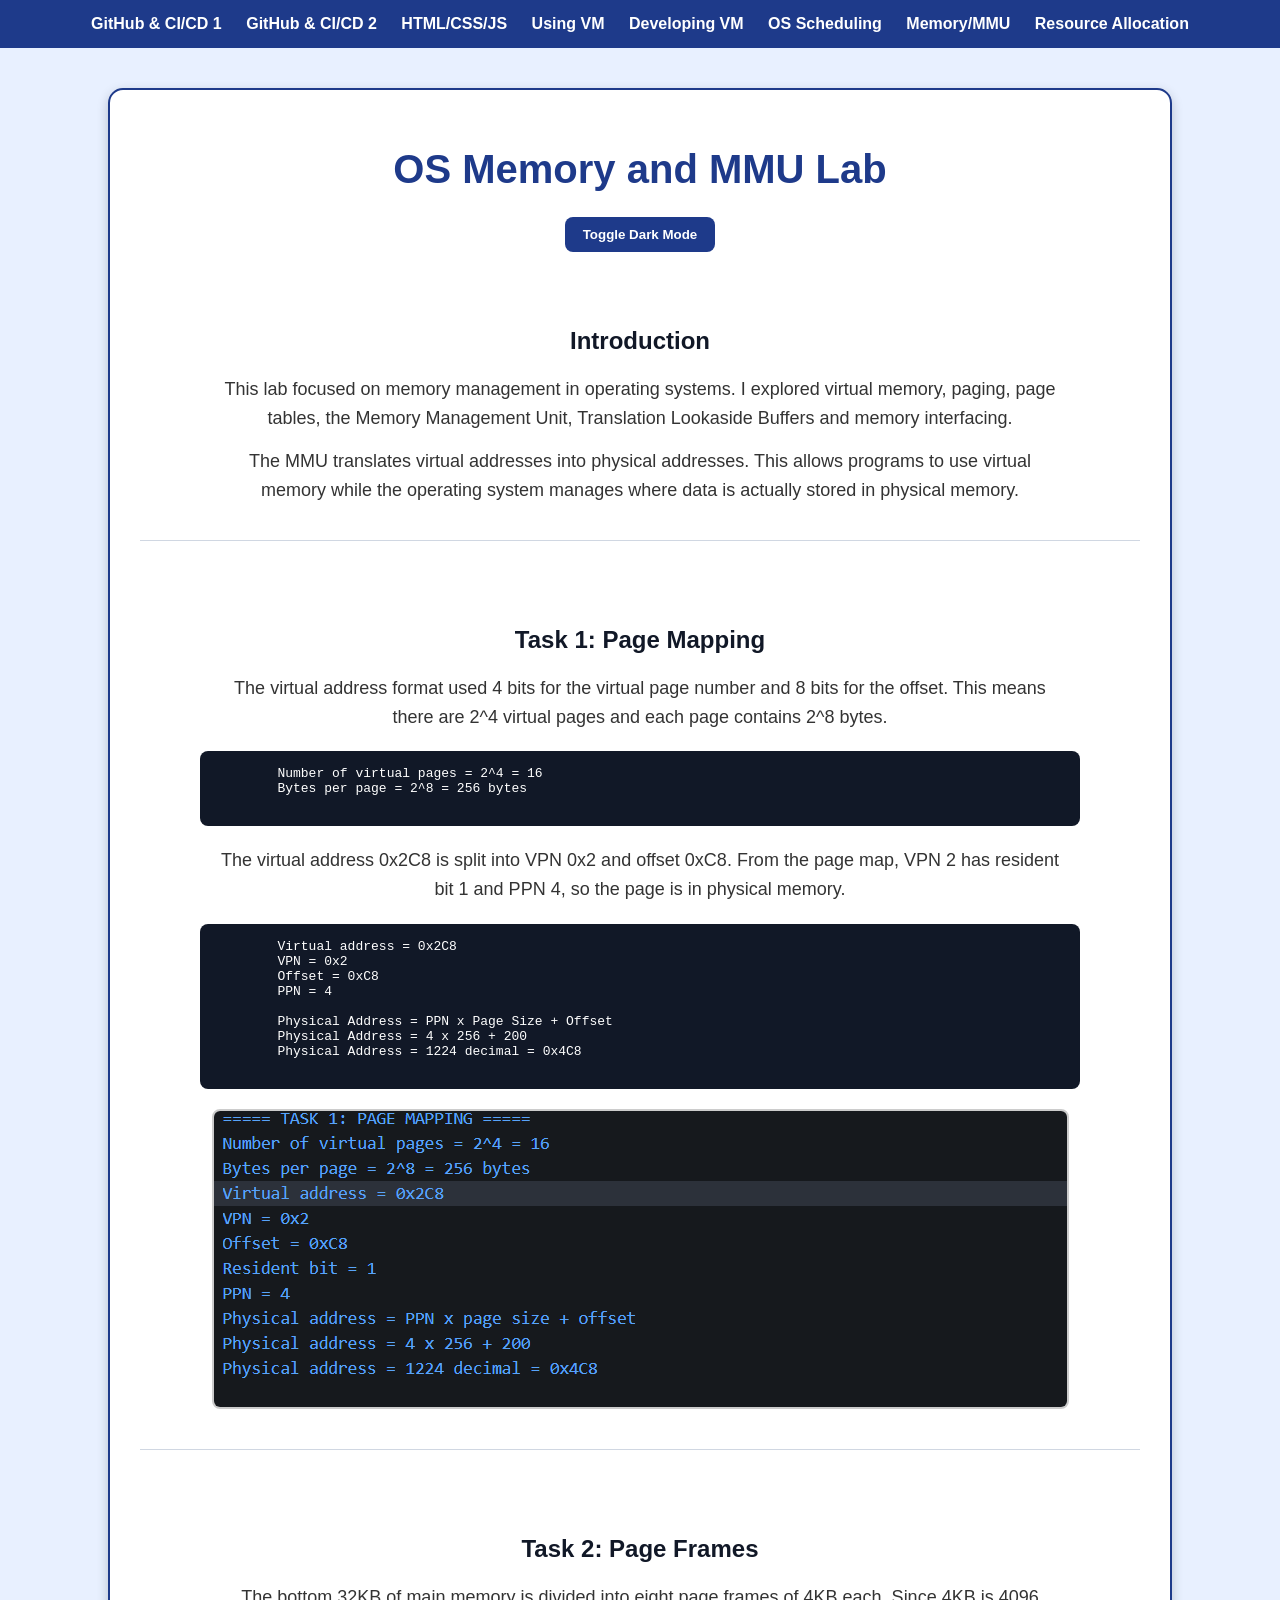
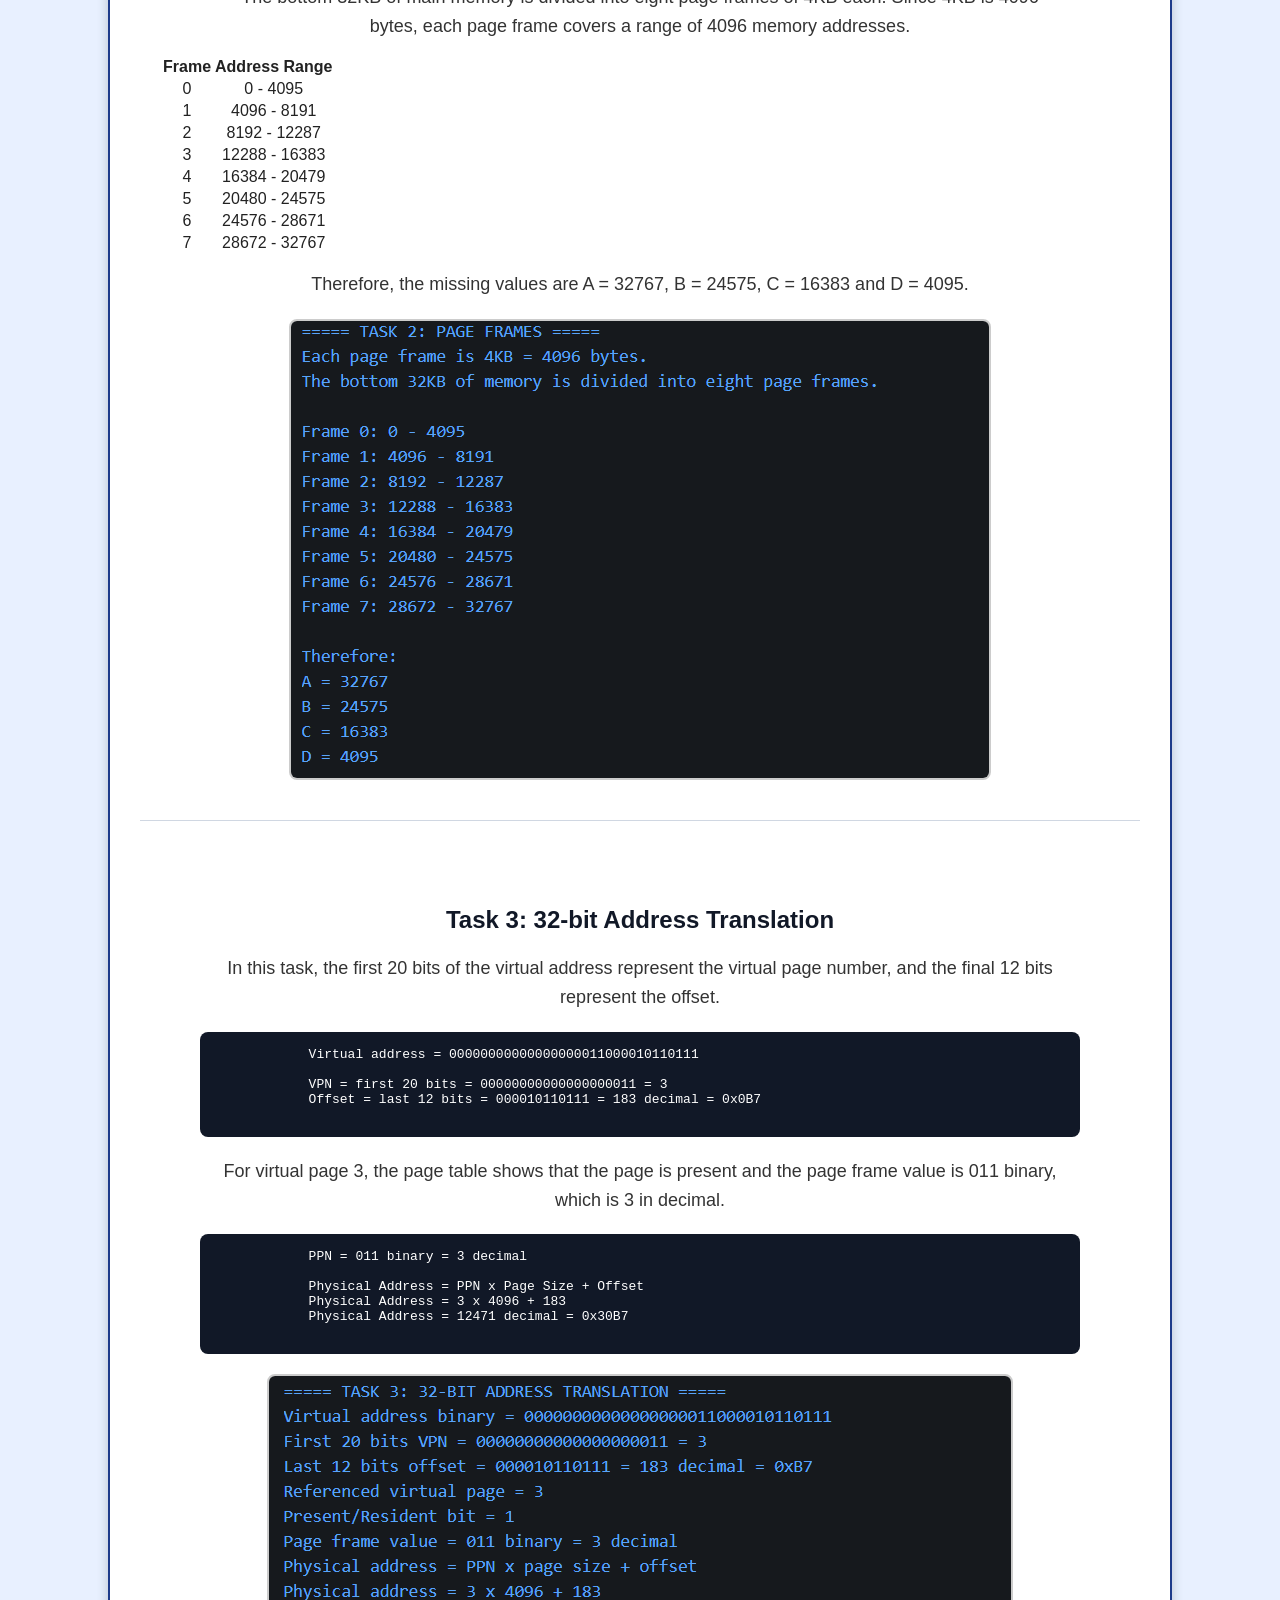
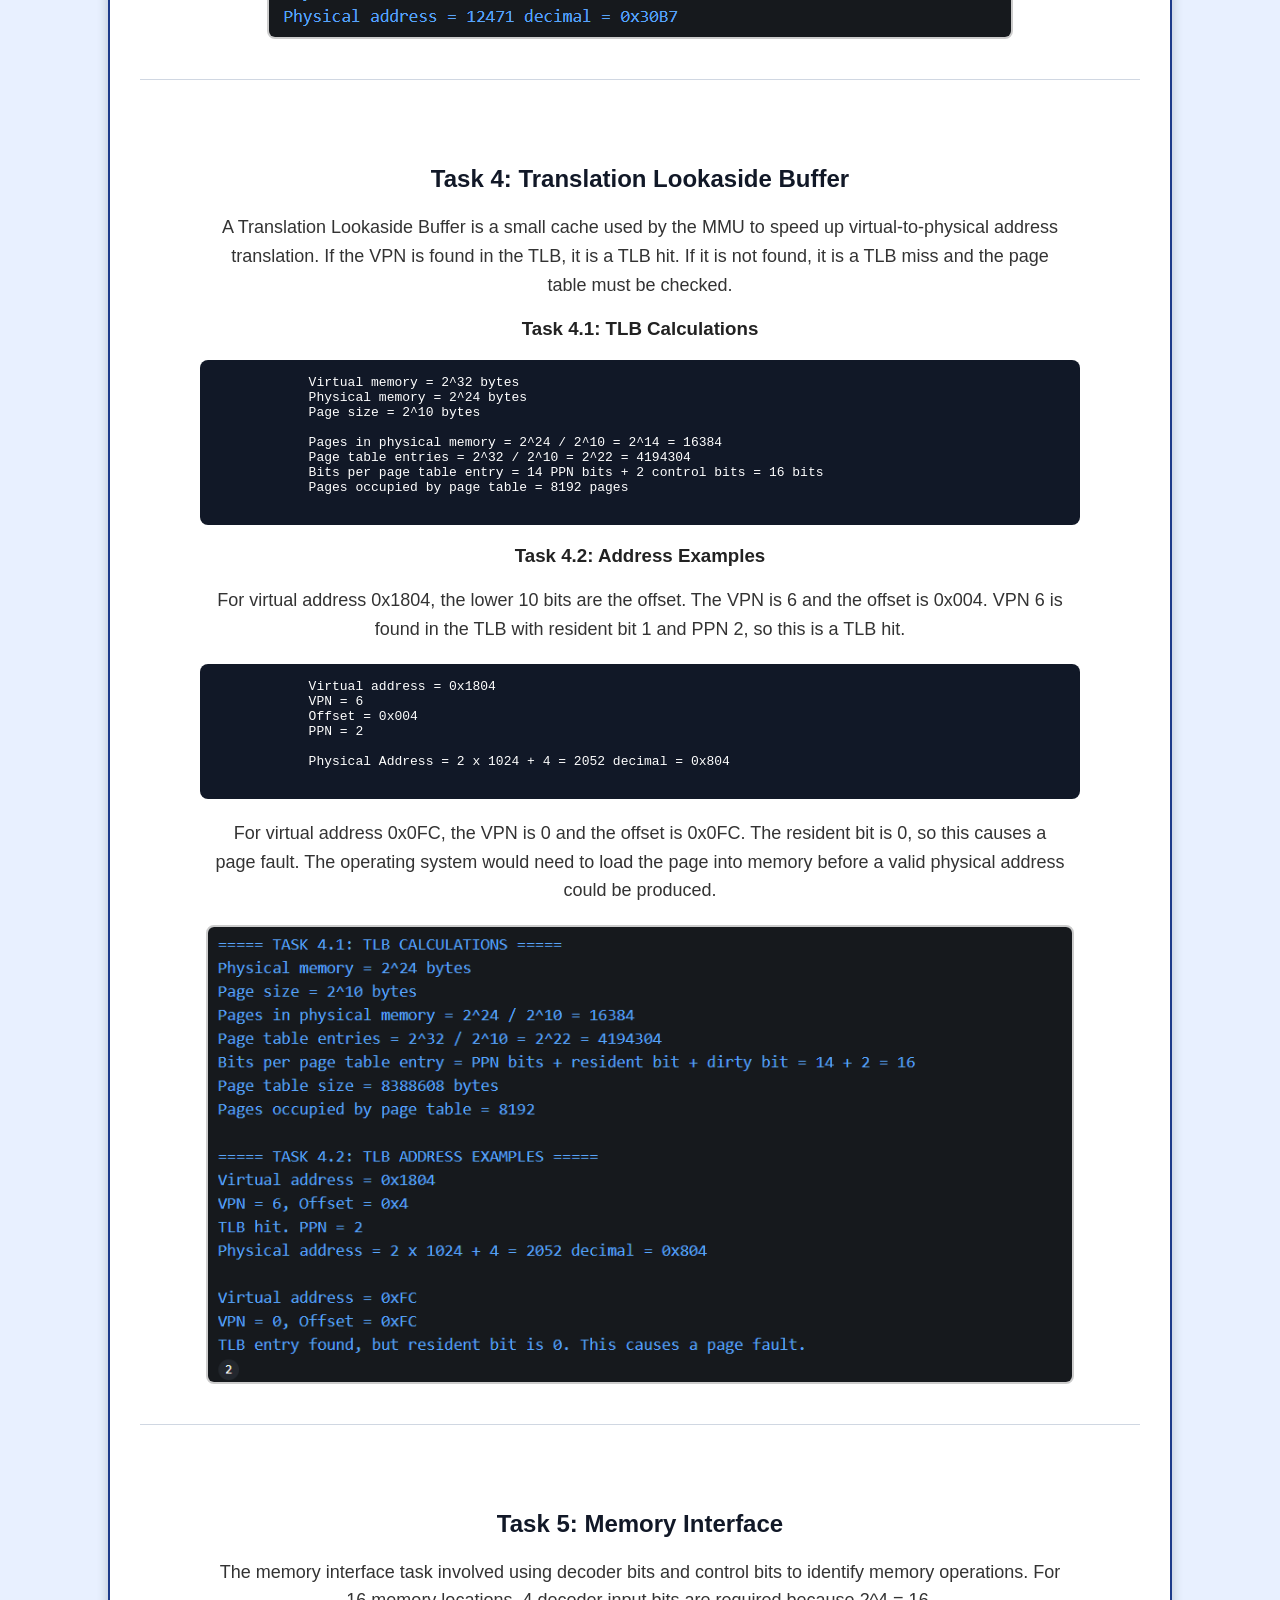
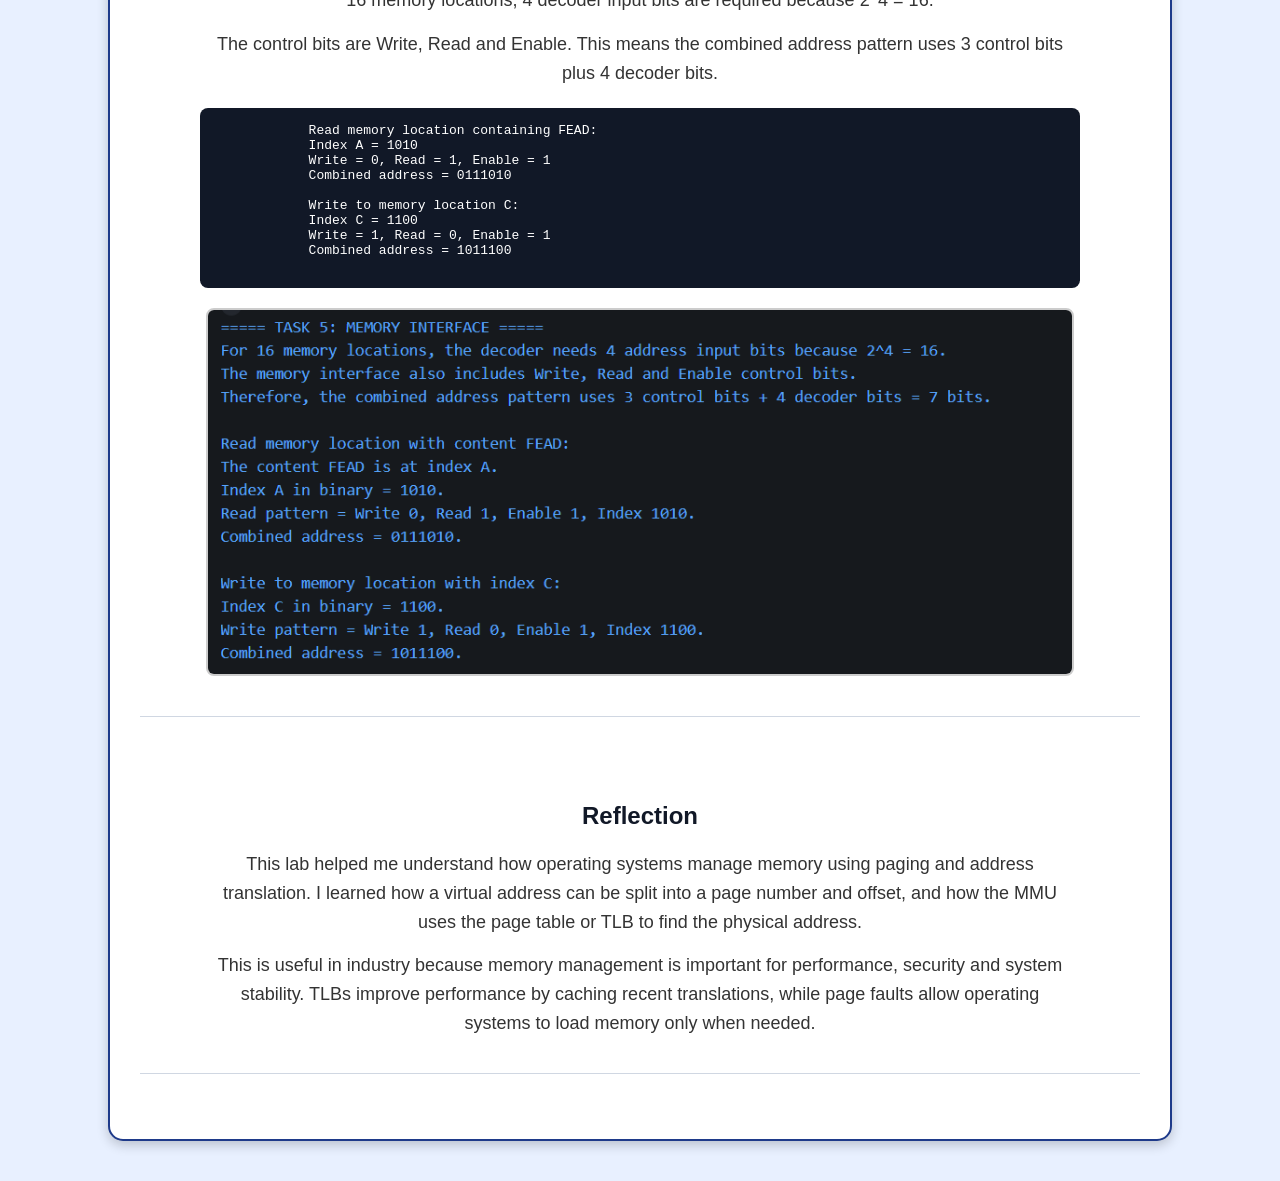
<file: memory-mmu.html>
<!DOCTYPE html>
<html lang="en">
<head>
    <meta charset="UTF-8">
    <title>Using Virtual Machines</title>
    <link rel="stylesheet" href="styles.css">
</head>
<body>

<nav>
    <a href="index.html">GitHub & CI/CD 1</a>
    <a href="github-cicd-2.html">GitHub & CI/CD 2</a>
    <a href="html-css-js.html">HTML/CSS/JS</a>
    <a href="using-vm.html">Using VM</a>
    <a href="developing-vm.html">Developing VM</a>
    <a href="os-scheduling.html">OS Scheduling</a>
    <a href="memory-mmu.html">Memory/MMU</a>
    <a href="resource-allocation.html">Resource Allocation</a>
</nav>

<main>
    <h1>OS Memory and MMU Lab</h1>

    <button id="darkModeBtn">Toggle Dark Mode</button>

    <section>
        <h2>Introduction</h2>

        <p>
            This lab focused on memory management in operating systems. I explored virtual memory,
            paging, page tables, the Memory Management Unit, Translation Lookaside Buffers and memory
            interfacing.
        </p>

        <p>
            The MMU translates virtual addresses into physical addresses. This allows programs to use
            virtual memory while the operating system manages where data is actually stored in physical
            memory.
        </p>
    </section>

    <section>
        <h2>Task 1: Page Mapping</h2>

        <p>
            The virtual address format used 4 bits for the virtual page number and 8 bits for the offset.
            This means there are 2^4 virtual pages and each page contains 2^8 bytes.
        </p>

        <pre>
        Number of virtual pages = 2^4 = 16
        Bytes per page = 2^8 = 256 bytes
        </pre>

        <p>
            The virtual address 0x2C8 is split into VPN 0x2 and offset 0xC8. From the page map, VPN 2
            has resident bit 1 and PPN 4, so the page is in physical memory.
        </p>

        <pre>
        Virtual address = 0x2C8
        VPN = 0x2
        Offset = 0xC8
        PPN = 4

        Physical Address = PPN x Page Size + Offset
        Physical Address = 4 x 256 + 200
        Physical Address = 1224 decimal = 0x4C8
        </pre>

        <img src="Pictures/task 1 mmu.png" alt="Screenshot showing task 1 memory output">
    </section>

    <section>
        <h2>Task 2: Page Frames</h2>

        <p>
            The bottom 32KB of main memory is divided into eight page frames of 4KB each. Since 4KB is
            4096 bytes, each page frame covers a range of 4096 memory addresses.
        </p>

        <table>
            <tr>
                <th>Frame</th>
                <th>Address Range</th>
            </tr>
            <tr><td>0</td><td>0 - 4095</td></tr>
            <tr><td>1</td><td>4096 - 8191</td></tr>
            <tr><td>2</td><td>8192 - 12287</td></tr>
            <tr><td>3</td><td>12288 - 16383</td></tr>
            <tr><td>4</td><td>16384 - 20479</td></tr>
            <tr><td>5</td><td>20480 - 24575</td></tr>
            <tr><td>6</td><td>24576 - 28671</td></tr>
            <tr><td>7</td><td>28672 - 32767</td></tr>
        </table>

        <p>
            Therefore, the missing values are A = 32767, B = 24575, C = 16383 and D = 4095.
        </p>
        <img src="Pictures/task 2 mmu.png">
    </section>

    <section>
        <h2>Task 3: 32-bit Address Translation</h2>

        <p>
            In this task, the first 20 bits of the virtual address represent the virtual page number,
            and the final 12 bits represent the offset.
        </p>

        <pre>
            Virtual address = 00000000000000000011000010110111

            VPN = first 20 bits = 00000000000000000011 = 3
            Offset = last 12 bits = 000010110111 = 183 decimal = 0x0B7
        </pre>

        <p>
            For virtual page 3, the page table shows that the page is present and the page frame value
            is 011 binary, which is 3 in decimal.
        </p>

        <pre>
            PPN = 011 binary = 3 decimal

            Physical Address = PPN x Page Size + Offset
            Physical Address = 3 x 4096 + 183
            Physical Address = 12471 decimal = 0x30B7
        </pre>

        <img src="Pictures/task 3 mmu.png" alt="Screenshot showing task 3 address translation output">
    </section>

    <section>
        <h2>Task 4: Translation Lookaside Buffer</h2>

        <p>
            A Translation Lookaside Buffer is a small cache used by the MMU to speed up virtual-to-physical
            address translation. If the VPN is found in the TLB, it is a TLB hit. If it is not found, it is
            a TLB miss and the page table must be checked.
        </p>

        <h3>Task 4.1: TLB Calculations</h3>

        <pre>
            Virtual memory = 2^32 bytes
            Physical memory = 2^24 bytes
            Page size = 2^10 bytes

            Pages in physical memory = 2^24 / 2^10 = 2^14 = 16384
            Page table entries = 2^32 / 2^10 = 2^22 = 4194304
            Bits per page table entry = 14 PPN bits + 2 control bits = 16 bits
            Pages occupied by page table = 8192 pages
        </pre>

        <h3>Task 4.2: Address Examples</h3>

        <p>
            For virtual address 0x1804, the lower 10 bits are the offset. The VPN is 6 and the offset is
            0x004. VPN 6 is found in the TLB with resident bit 1 and PPN 2, so this is a TLB hit.
        </p>

        <pre>
            Virtual address = 0x1804
            VPN = 6
            Offset = 0x004
            PPN = 2

            Physical Address = 2 x 1024 + 4 = 2052 decimal = 0x804
        </pre>

        <p>
            For virtual address 0x0FC, the VPN is 0 and the offset is 0x0FC. The resident bit is 0, so
            this causes a page fault. The operating system would need to load the page into memory before
            a valid physical address could be produced.
        </p>

        <img src="Pictures/task 4 mmu.png" alt="Screenshot showing TLB calculation output">
    </section>

    <section>
        <h2>Task 5: Memory Interface</h2>

        <p>
            The memory interface task involved using decoder bits and control bits to identify memory
            operations. For 16 memory locations, 4 decoder input bits are required because 2^4 = 16.
        </p>

        <p>
            The control bits are Write, Read and Enable. This means the combined address pattern uses
            3 control bits plus 4 decoder bits.
        </p>

        <pre>
            Read memory location containing FEAD:
            Index A = 1010
            Write = 0, Read = 1, Enable = 1
            Combined address = 0111010

            Write to memory location C:
            Index C = 1100
            Write = 1, Read = 0, Enable = 1
            Combined address = 1011100
        </pre>

        <img src="Pictures/task 5 mmu.png" alt="Screenshot showing memory interface output">
    </section>

   

    <section>
        <h2>Reflection</h2>

        <p>
            This lab helped me understand how operating systems manage memory using paging and address
            translation. I learned how a virtual address can be split into a page number and offset, and
            how the MMU uses the page table or TLB to find the physical address.
        </p>

        <p>
            This is useful in industry because memory management is important for performance, security
            and system stability. TLBs improve performance by caching recent translations, while page
            faults allow operating systems to load memory only when needed.
        </p>
    </section>
</main>

<script src="script.js"></script>
</body>
</html>
</file>
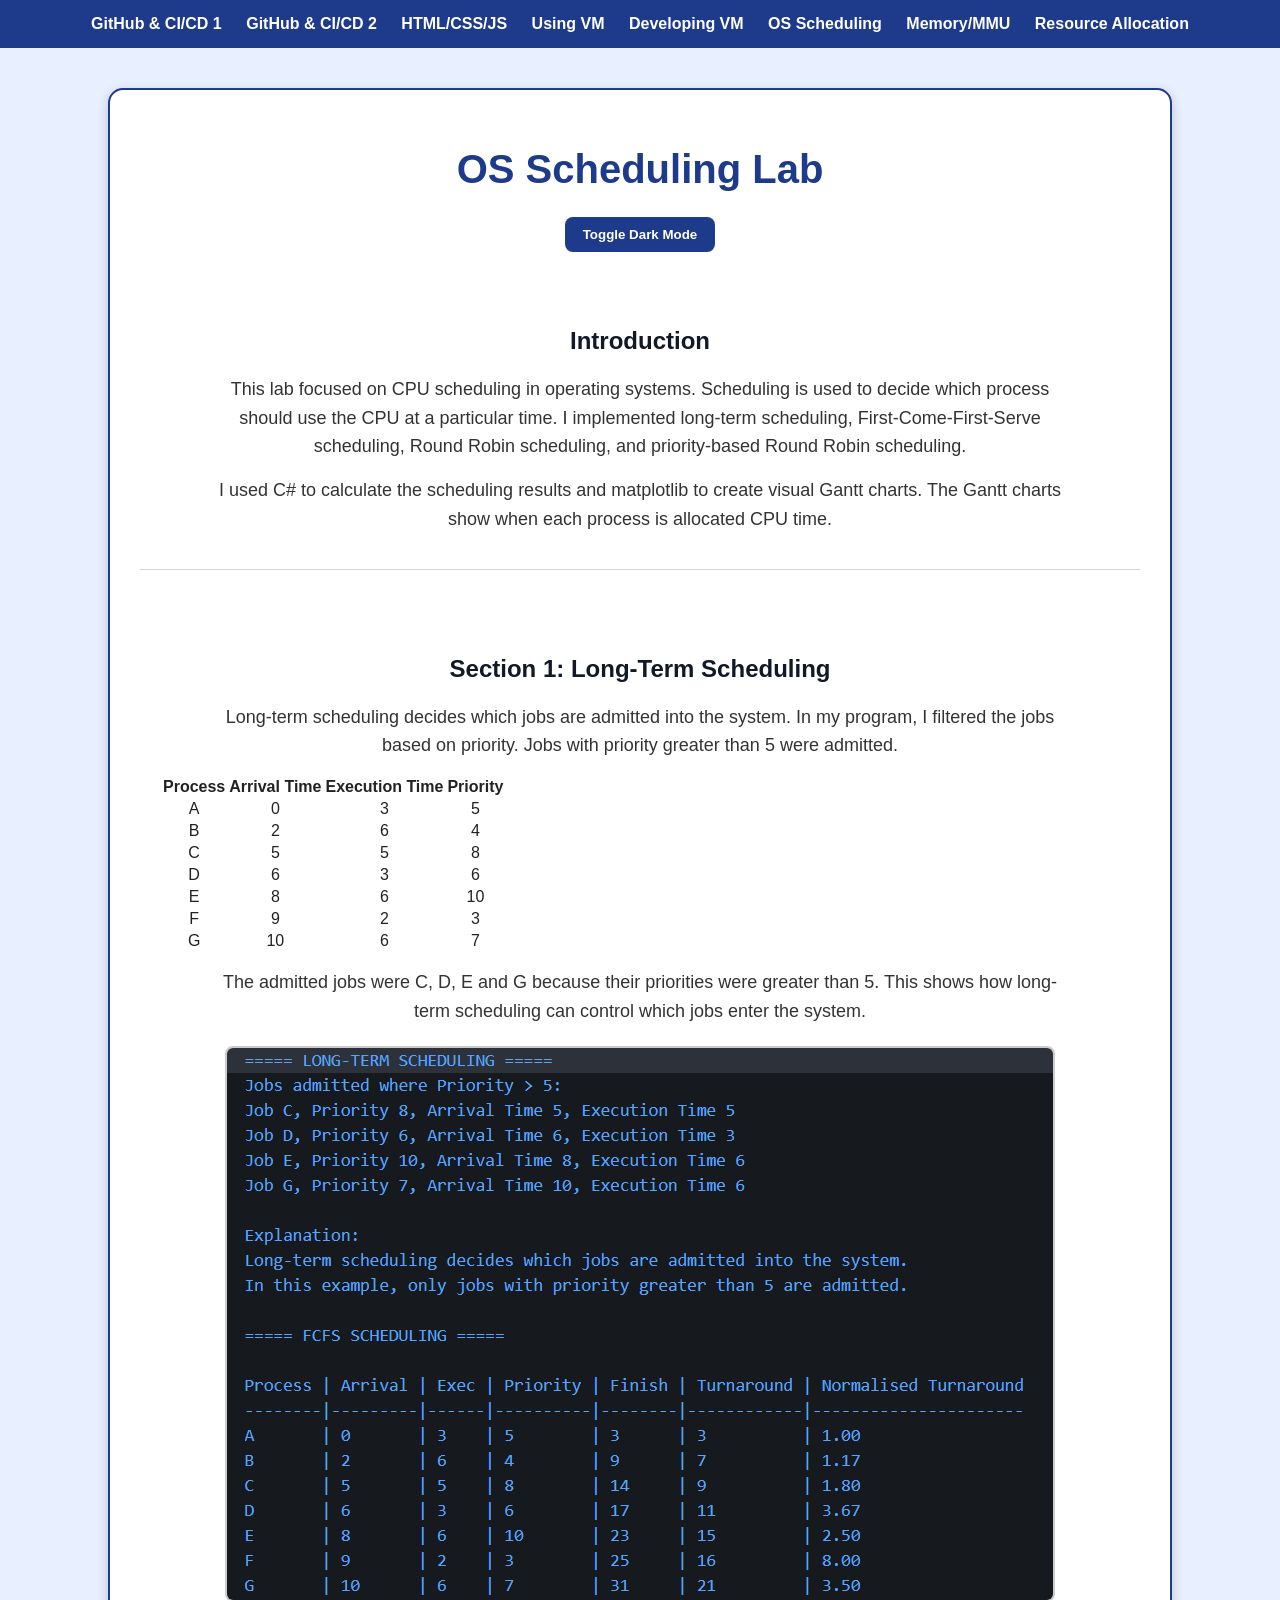
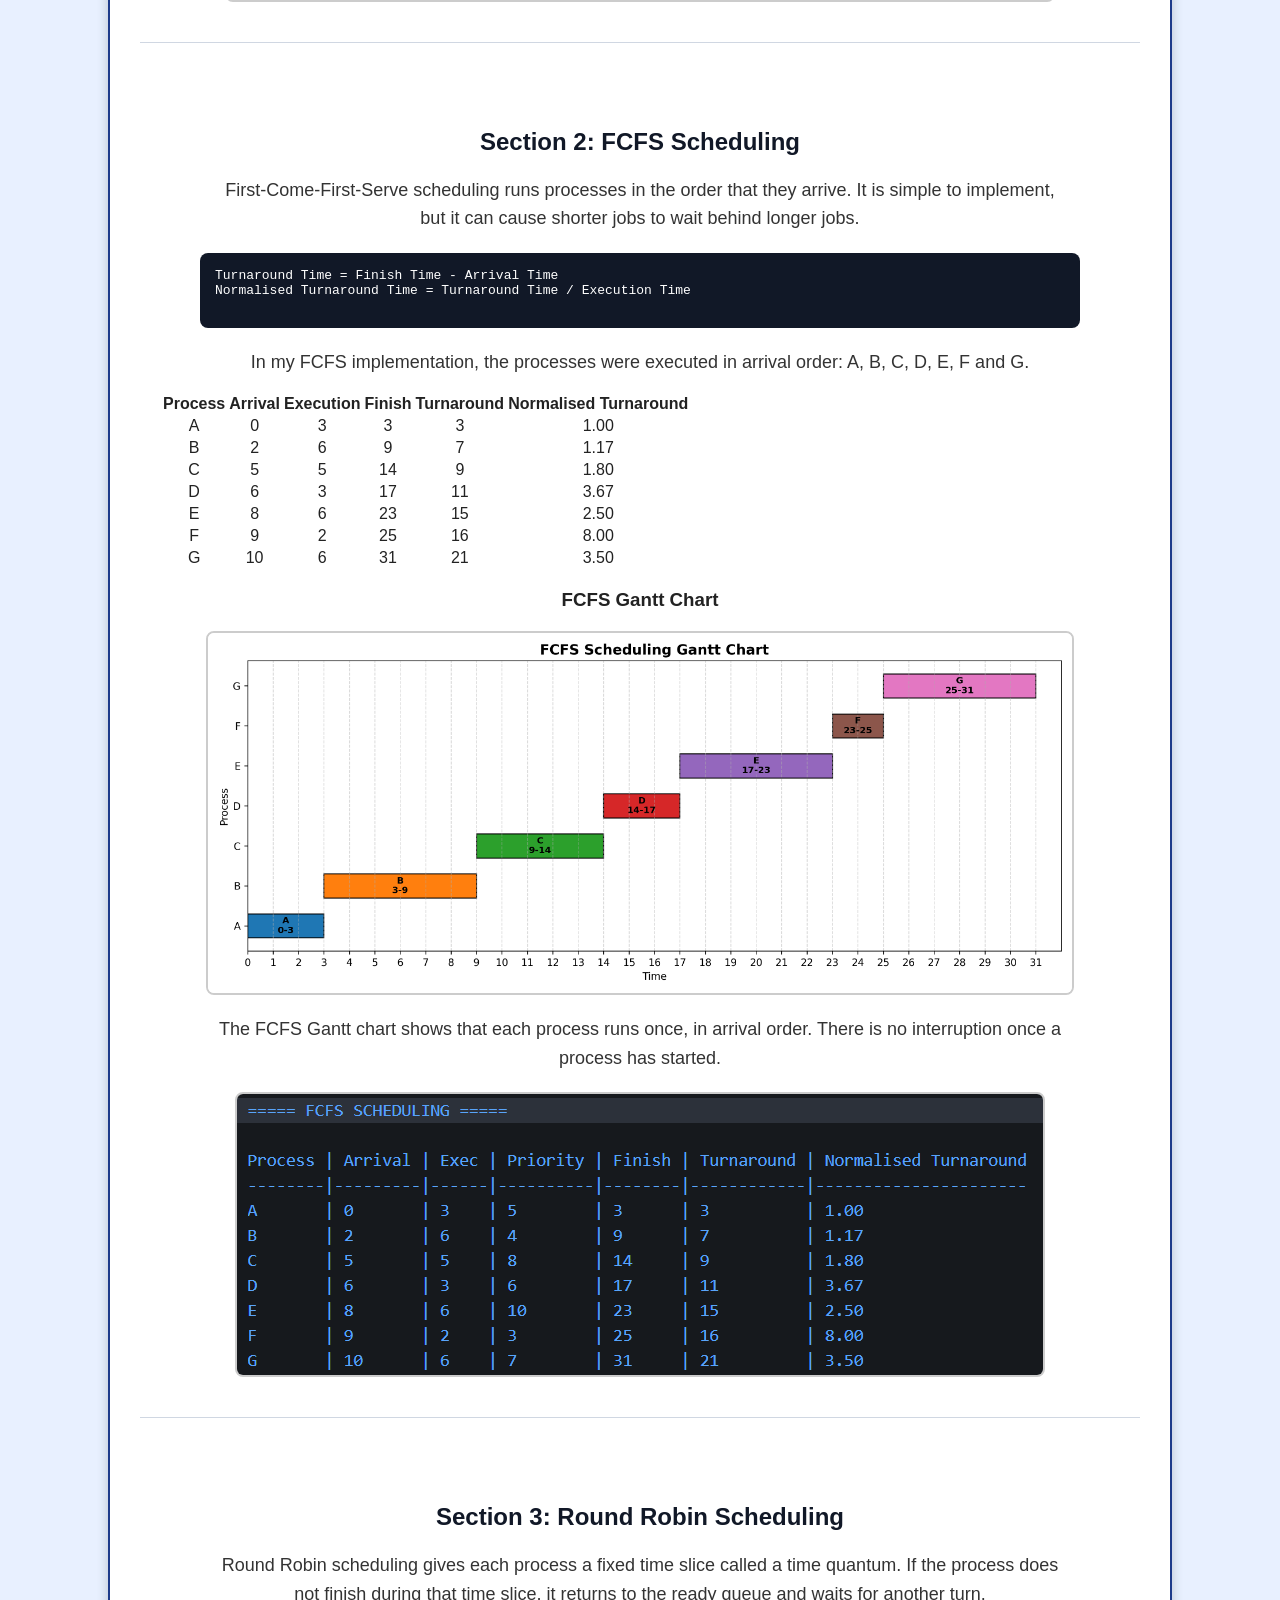
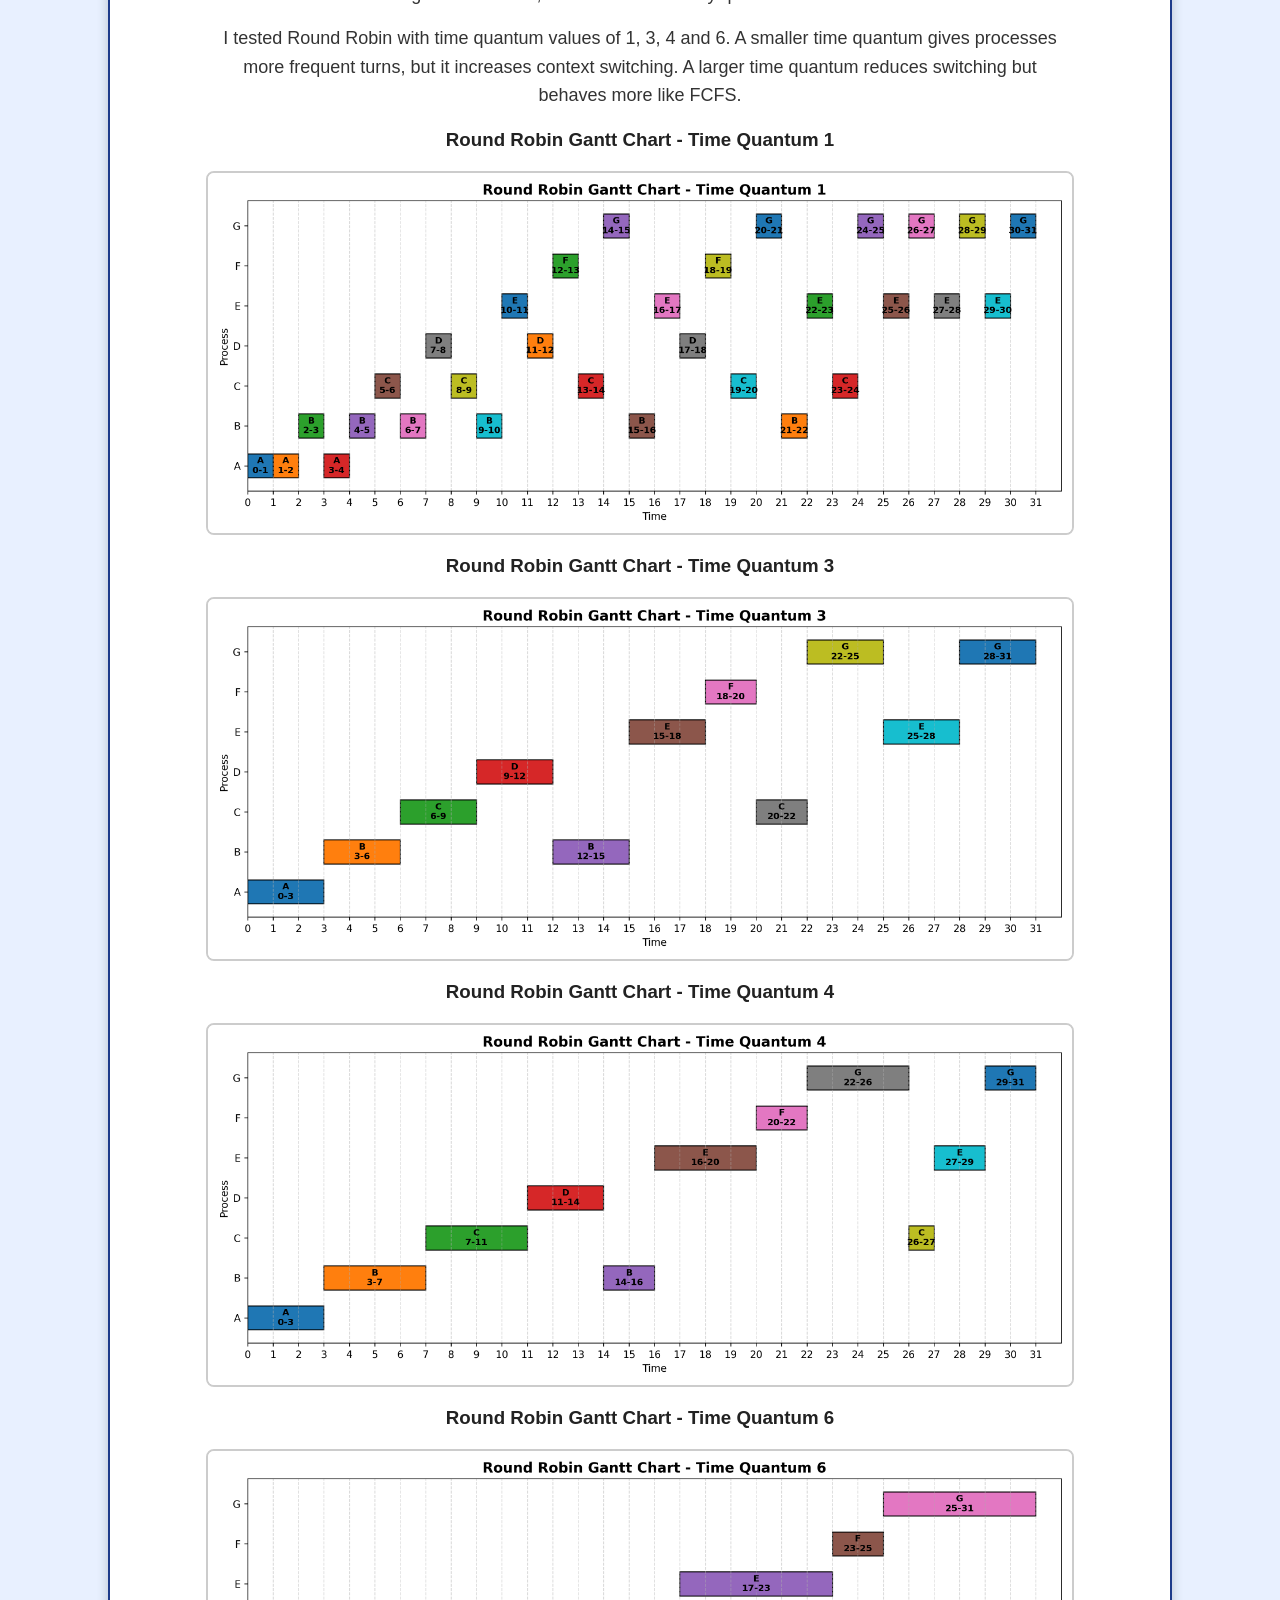
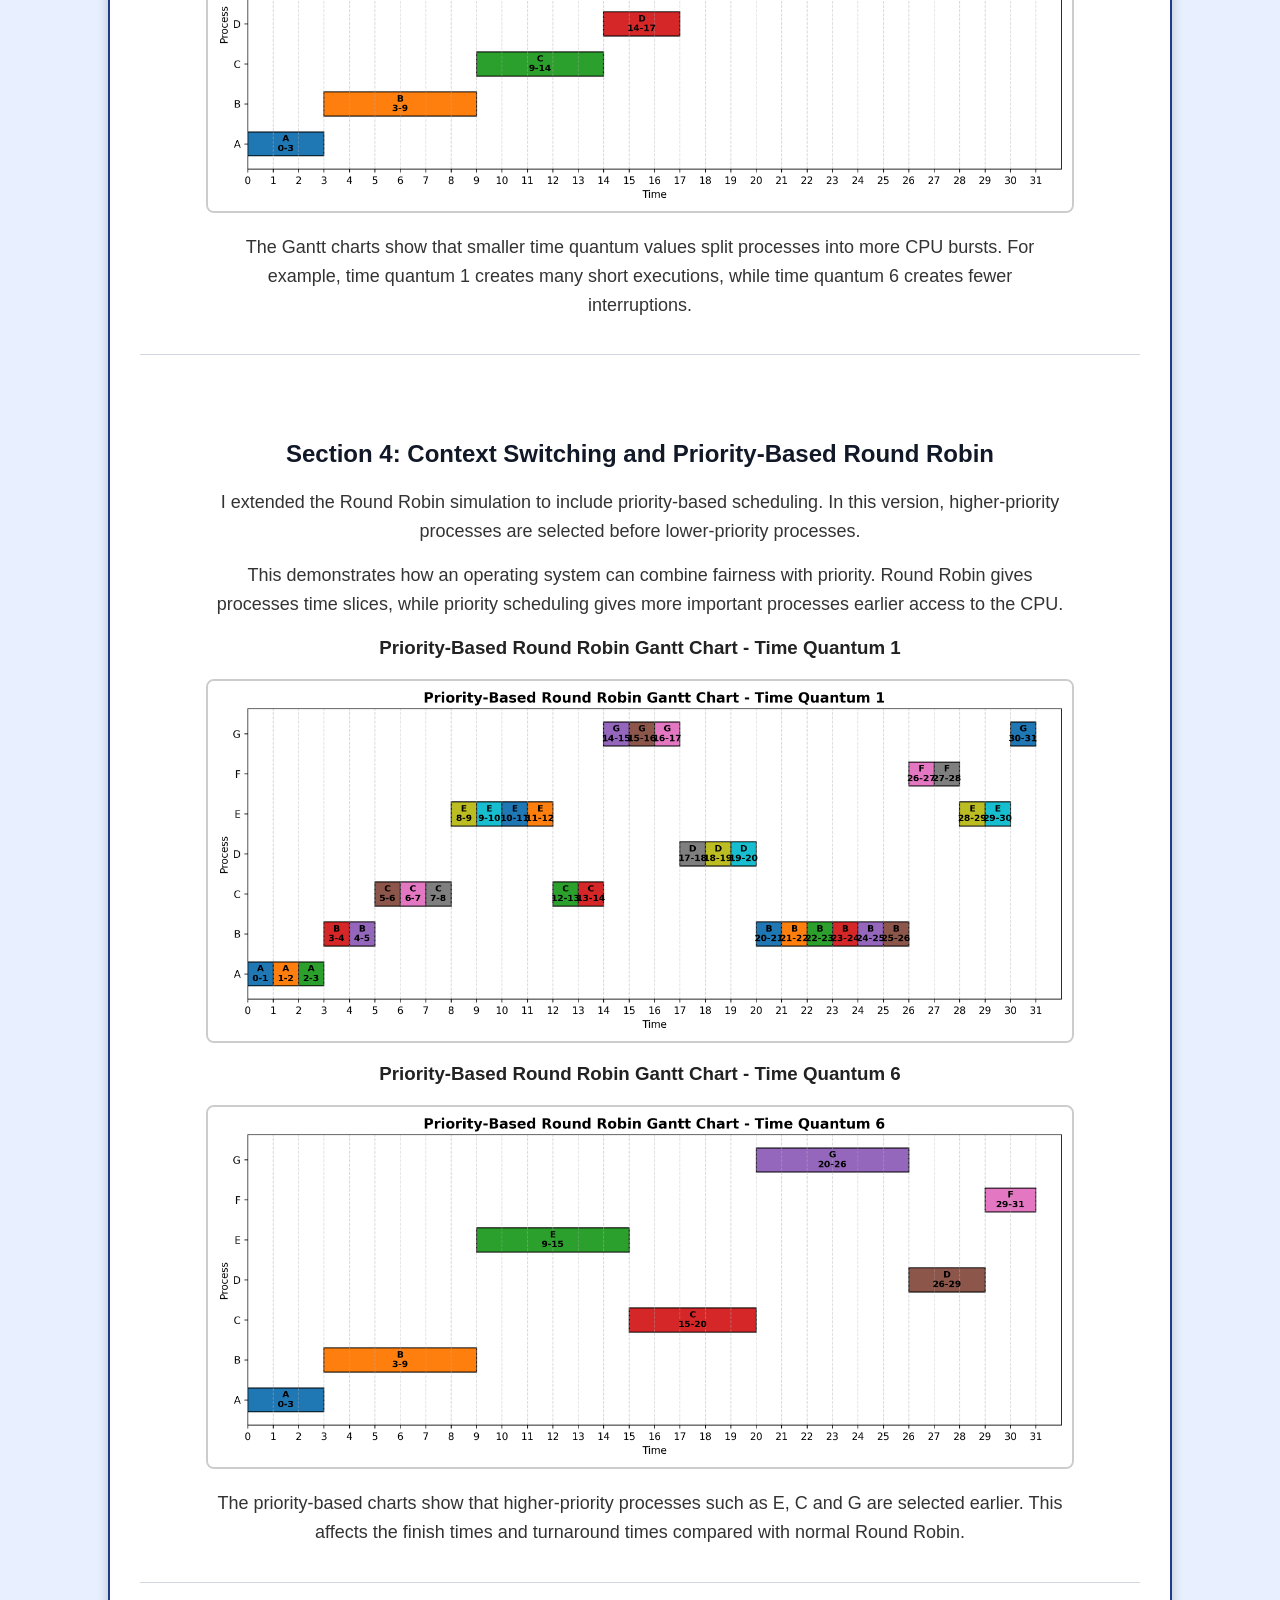
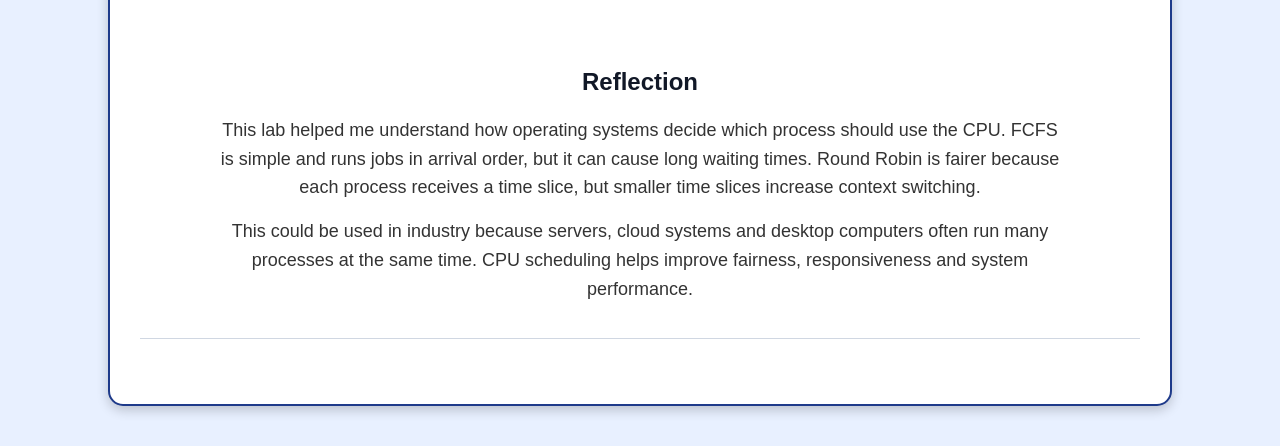
<file: os-scheduling.html>
<!DOCTYPE html>
<html lang="en">
<head>
    <meta charset="UTF-8">
    <title>Using Virtual Machines</title>
    <link rel="stylesheet" href="styles.css">
</head>
<body>

<nav>
    <a href="index.html">GitHub & CI/CD 1</a>
    <a href="github-cicd-2.html">GitHub & CI/CD 2</a>
    <a href="html-css-js.html">HTML/CSS/JS</a>
    <a href="using-vm.html">Using VM</a>
    <a href="developing-vm.html">Developing VM</a>
    <a href="os-scheduling.html">OS Scheduling</a>
    <a href="memory-mmu.html">Memory/MMU</a>
    <a href="resource-allocation.html">Resource Allocation</a>
</nav>

<main>
    <h1>OS Scheduling Lab</h1>

    <button id="darkModeBtn">Toggle Dark Mode</button>

    <section>
        <h2>Introduction</h2>

        <p>
            This lab focused on CPU scheduling in operating systems. Scheduling is used to decide
            which process should use the CPU at a particular time. I implemented long-term scheduling,
            First-Come-First-Serve scheduling, Round Robin scheduling, and priority-based Round Robin
            scheduling.
        </p>

        <p>
            I used C# to calculate the scheduling results and matplotlib to create visual Gantt charts.
            The Gantt charts show when each process is allocated CPU time.
        </p>
    </section>

    <section>
        <h2>Section 1: Long-Term Scheduling</h2>

        <p>
            Long-term scheduling decides which jobs are admitted into the system. In my program,
            I filtered the jobs based on priority. Jobs with priority greater than 5 were admitted.
        </p>

        <table>
            <tr>
                <th>Process</th>
                <th>Arrival Time</th>
                <th>Execution Time</th>
                <th>Priority</th>
            </tr>
            <tr><td>A</td><td>0</td><td>3</td><td>5</td></tr>
            <tr><td>B</td><td>2</td><td>6</td><td>4</td></tr>
            <tr><td>C</td><td>5</td><td>5</td><td>8</td></tr>
            <tr><td>D</td><td>6</td><td>3</td><td>6</td></tr>
            <tr><td>E</td><td>8</td><td>6</td><td>10</td></tr>
            <tr><td>F</td><td>9</td><td>2</td><td>3</td></tr>
            <tr><td>G</td><td>10</td><td>6</td><td>7</td></tr>
        </table>

        <p>
            The admitted jobs were C, D, E and G because their priorities were greater than 5.
            This shows how long-term scheduling can control which jobs enter the system.
        </p>

        <img src="Pictures/long-term scheduling output.png" alt="Screenshot showing long-term scheduling output">
    </section>

    <section>
        <h2>Section 2: FCFS Scheduling</h2>

        <p>
            First-Come-First-Serve scheduling runs processes in the order that they arrive.
            It is simple to implement, but it can cause shorter jobs to wait behind longer jobs.
        </p>

        <pre>
Turnaround Time = Finish Time - Arrival Time
Normalised Turnaround Time = Turnaround Time / Execution Time
        </pre>

        <p>
            In my FCFS implementation, the processes were executed in arrival order:
            A, B, C, D, E, F and G.
        </p>

        <table>
            <tr>
                <th>Process</th>
                <th>Arrival</th>
                <th>Execution</th>
                <th>Finish</th>
                <th>Turnaround</th>
                <th>Normalised Turnaround</th>
            </tr>
            <tr><td>A</td><td>0</td><td>3</td><td>3</td><td>3</td><td>1.00</td></tr>
            <tr><td>B</td><td>2</td><td>6</td><td>9</td><td>7</td><td>1.17</td></tr>
            <tr><td>C</td><td>5</td><td>5</td><td>14</td><td>9</td><td>1.80</td></tr>
            <tr><td>D</td><td>6</td><td>3</td><td>17</td><td>11</td><td>3.67</td></tr>
            <tr><td>E</td><td>8</td><td>6</td><td>23</td><td>15</td><td>2.50</td></tr>
            <tr><td>F</td><td>9</td><td>2</td><td>25</td><td>16</td><td>8.00</td></tr>
            <tr><td>G</td><td>10</td><td>6</td><td>31</td><td>21</td><td>3.50</td></tr>
        </table>

        <h3>FCFS Gantt Chart</h3>

        <img src="Pictures/fcfs-gantt.png" alt="FCFS Scheduling Gantt Chart">

        <p>
            The FCFS Gantt chart shows that each process runs once, in arrival order.
            There is no interruption once a process has started.
        </p>

        <img src="Pictures/fcfs-output.png" alt="Screenshot showing FCFS scheduling output">
    </section>

    <section>
        <h2>Section 3: Round Robin Scheduling</h2>

        <p>
            Round Robin scheduling gives each process a fixed time slice called a time quantum.
            If the process does not finish during that time slice, it returns to the ready queue
            and waits for another turn.
        </p>

        <p>
            I tested Round Robin with time quantum values of 1, 3, 4 and 6. A smaller time quantum
            gives processes more frequent turns, but it increases context switching. A larger time
            quantum reduces switching but behaves more like FCFS.
        </p>

        <h3>Round Robin Gantt Chart - Time Quantum 1</h3>
        <img src="Pictures/rr-tq1-gantt.png" alt="Round Robin Gantt Chart with Time Quantum 1">

        <h3>Round Robin Gantt Chart - Time Quantum 3</h3>
        <img src="Pictures/rr-tq3-gantt.png" alt="Round Robin Gantt Chart with Time Quantum 3">

        <h3>Round Robin Gantt Chart - Time Quantum 4</h3>
        <img src="Pictures/rr-tq4-gantt.png" alt="Round Robin Gantt Chart with Time Quantum 4">

        <h3>Round Robin Gantt Chart - Time Quantum 6</h3>
        <img src="Pictures/rr-tq6-gantt.png" alt="Round Robin Gantt Chart with Time Quantum 6">

        <p>
            The Gantt charts show that smaller time quantum values split processes into more CPU bursts.
            For example, time quantum 1 creates many short executions, while time quantum 6 creates
            fewer interruptions.
        </p>

        
    </section>

    <section>
        <h2>Section 4: Context Switching and Priority-Based Round Robin</h2>

        <p>
            I extended the Round Robin simulation to include priority-based scheduling.
            In this version, higher-priority processes are selected before lower-priority processes.
        </p>

        <p>
            This demonstrates how an operating system can combine fairness with priority. Round Robin
            gives processes time slices, while priority scheduling gives more important processes
            earlier access to the CPU.
        </p>

        <h3>Priority-Based Round Robin Gantt Chart - Time Quantum 1</h3>
        <img src="Pictures/priority-rr-tq1-gantt.png" alt="Priority-Based Round Robin Gantt Chart with Time Quantum 1">

        <h3>Priority-Based Round Robin Gantt Chart - Time Quantum 6</h3>
        <img src="Pictures/priority-rr-tq6-gantt.png" alt="Priority-Based Round Robin Gantt Chart with Time Quantum 6">

        <p>
            The priority-based charts show that higher-priority processes such as E, C and G are selected
            earlier. This affects the finish times and turnaround times compared with normal Round Robin.
        </p>

        
    </section>

   

    <section>
        <h2>Reflection</h2>

        <p>
            This lab helped me understand how operating systems decide which process should use the CPU.
            FCFS is simple and runs jobs in arrival order, but it can cause long waiting times. Round Robin
            is fairer because each process receives a time slice, but smaller time slices increase context
            switching.
        </p>

        <p>
            This could be used in industry because servers, cloud systems and desktop computers often run
            many processes at the same time. CPU scheduling helps improve fairness, responsiveness and
            system performance.
        </p>
    </section>
</main>

<script src="script.js"></script>
</body>
</html>
</file>
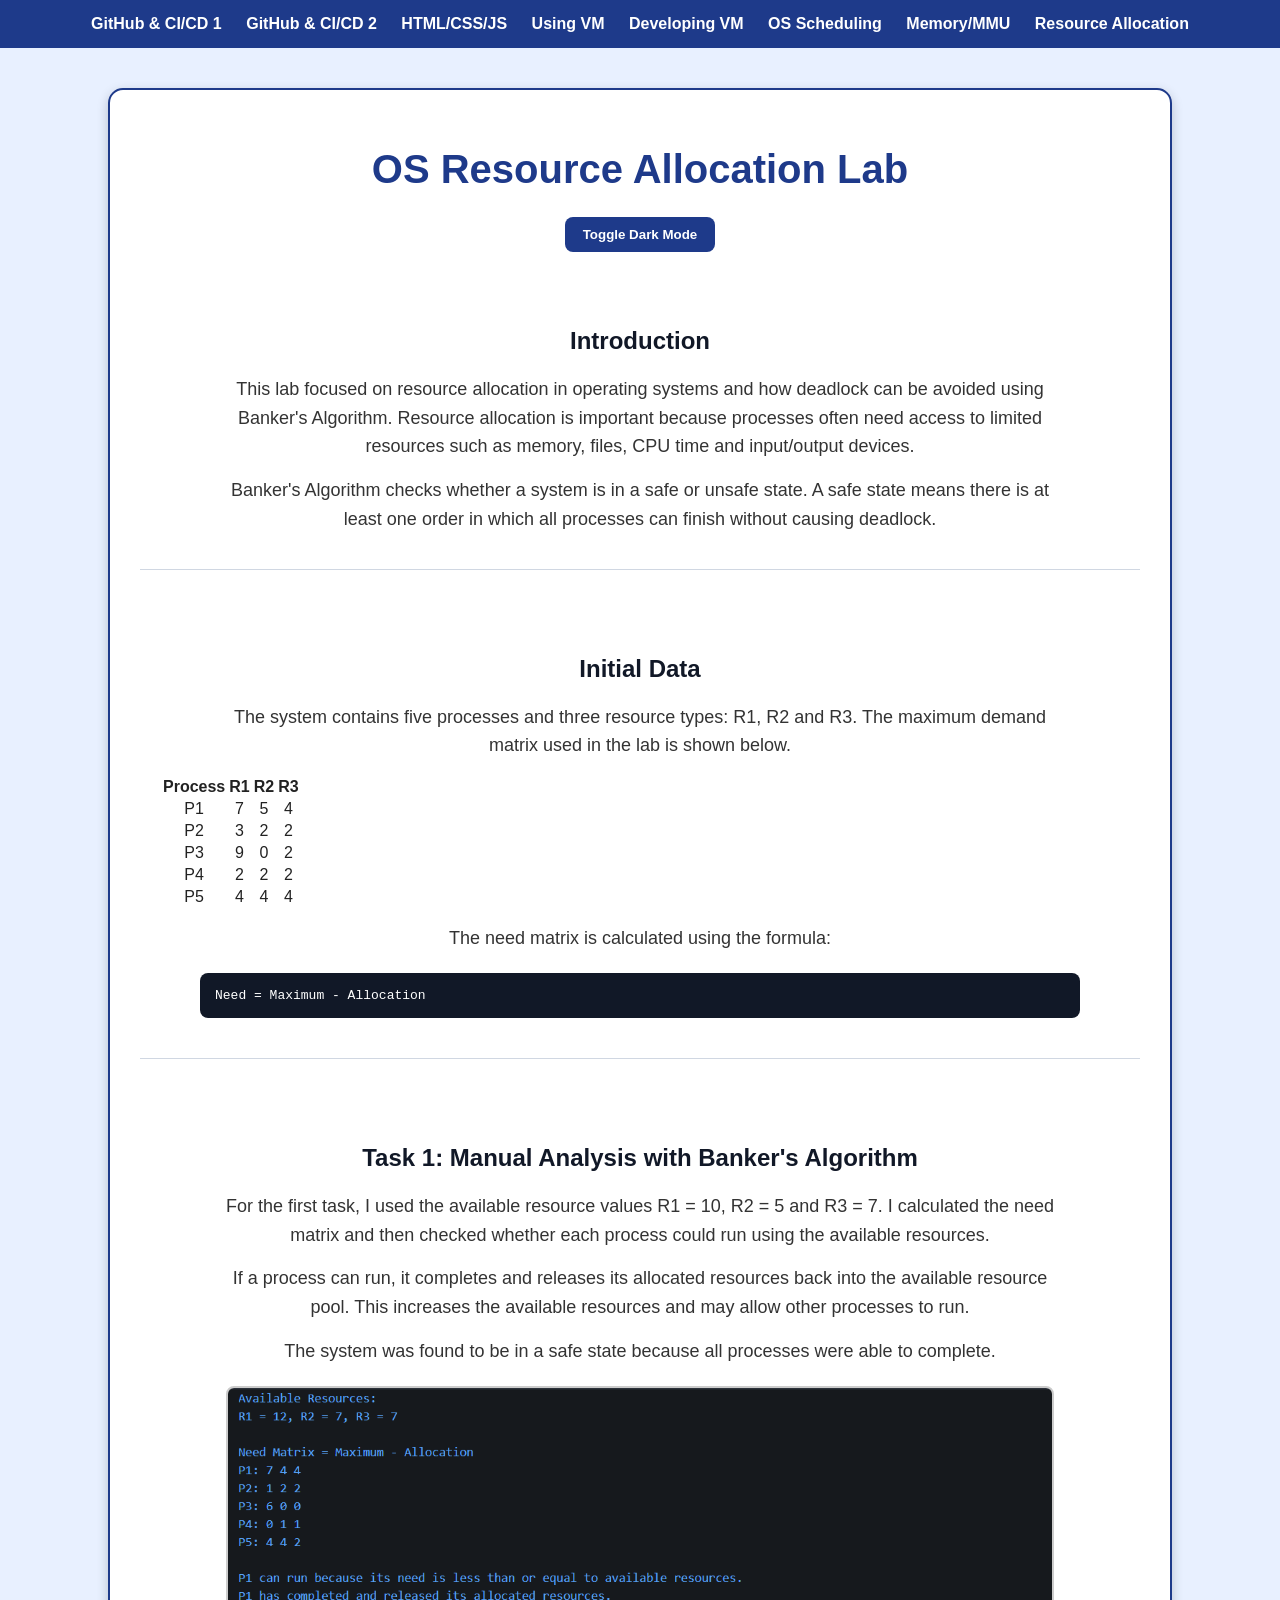
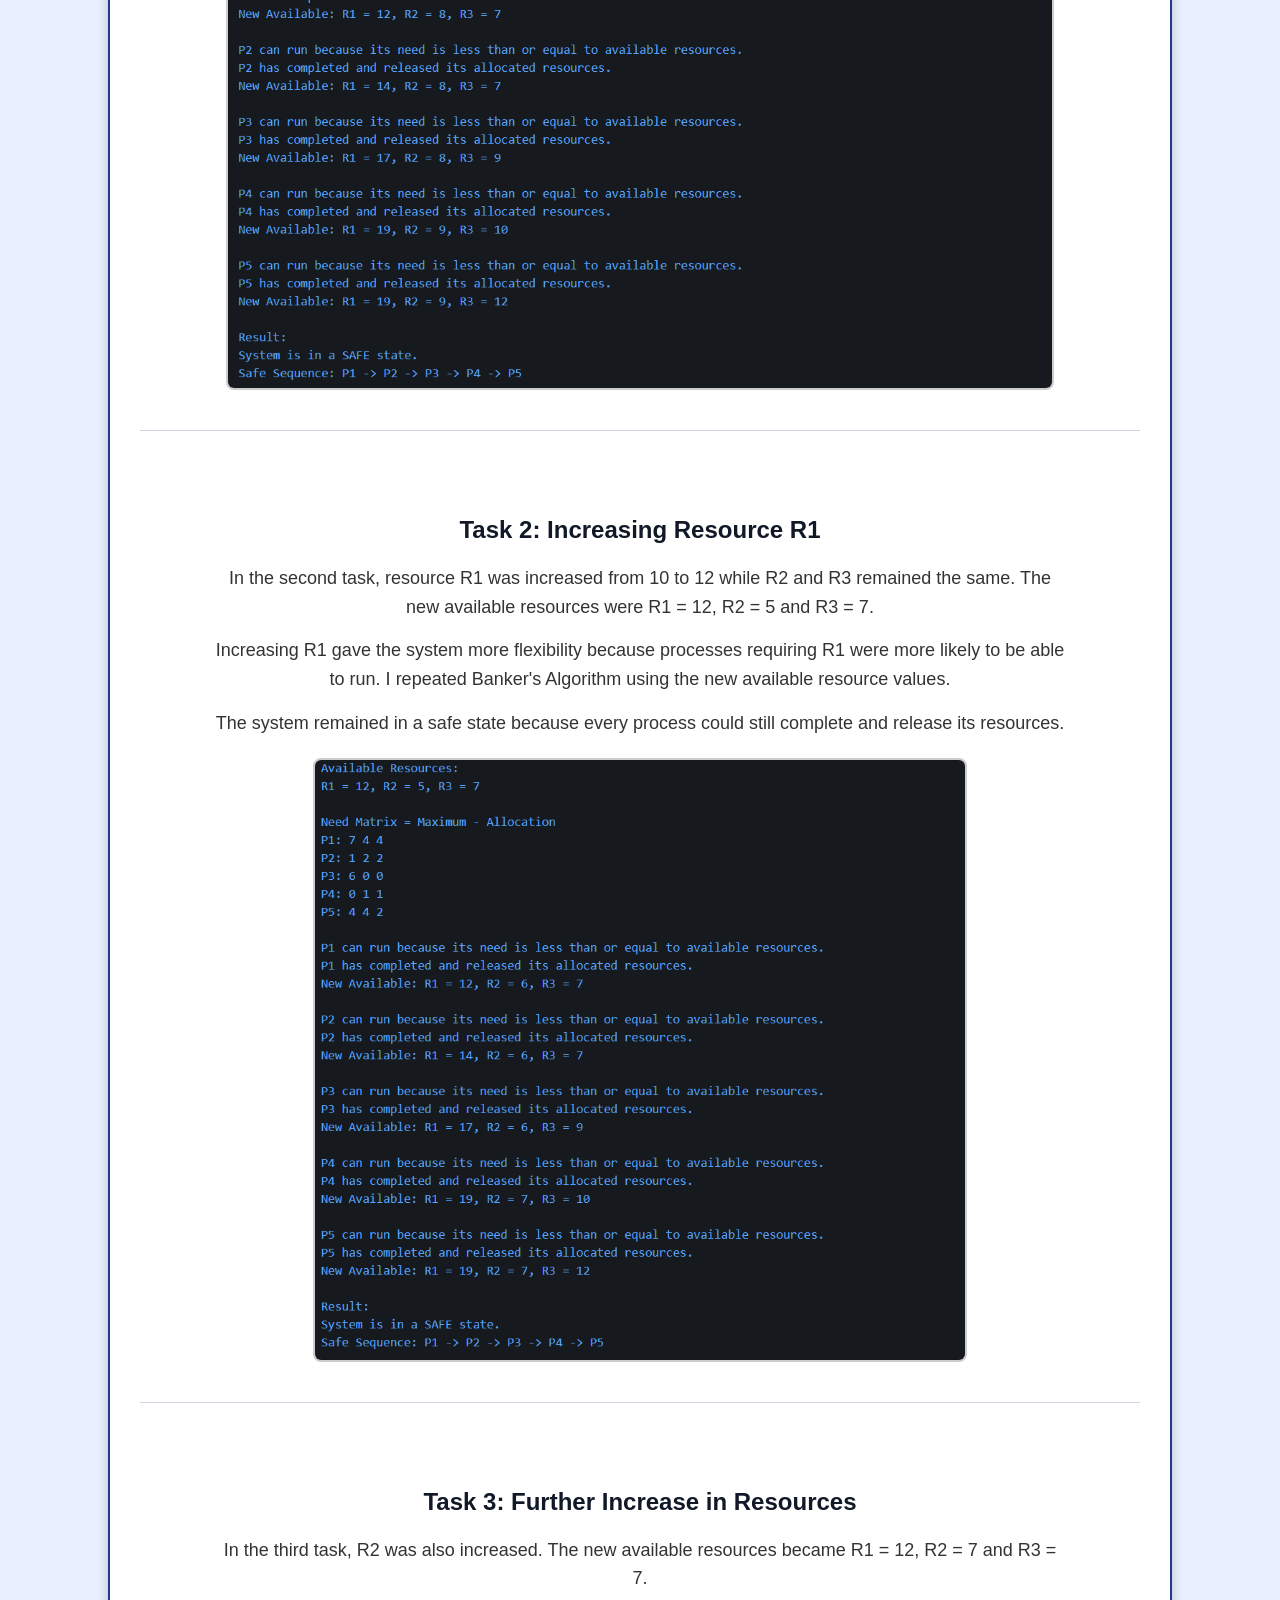
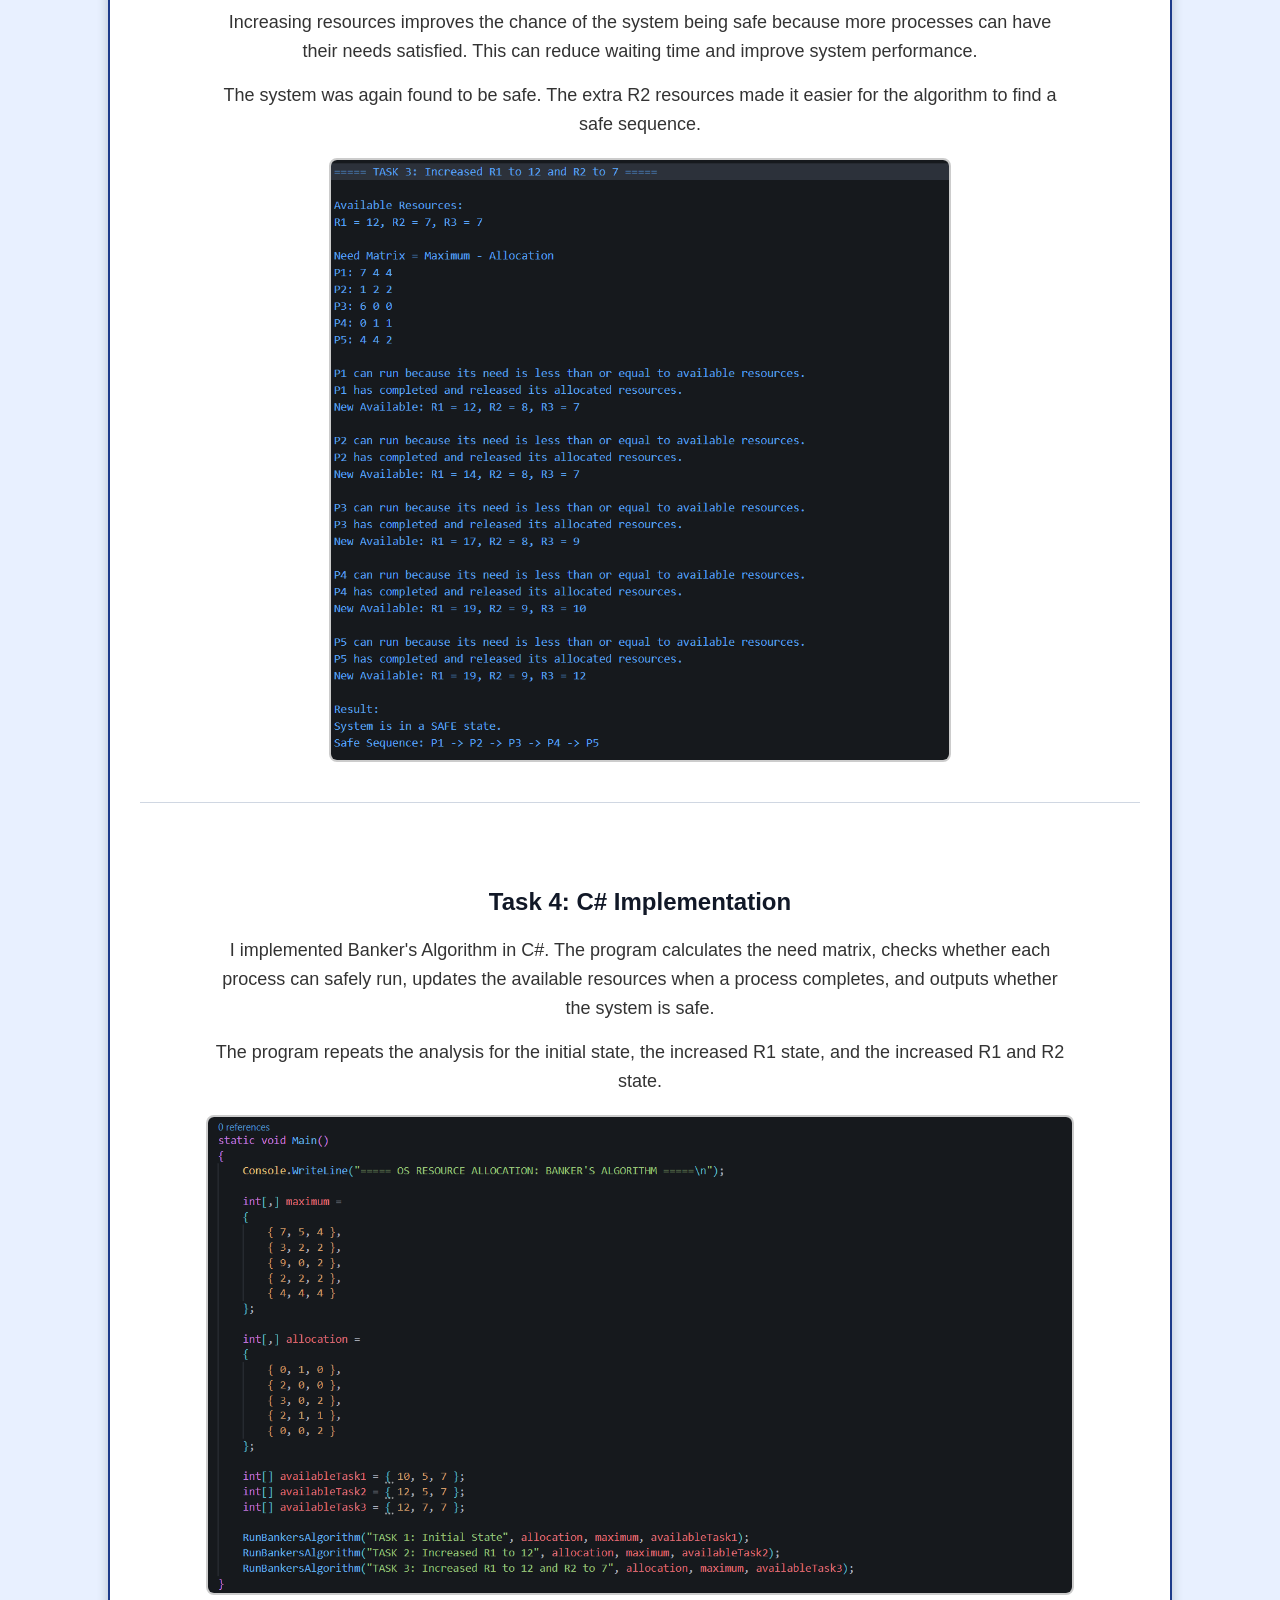
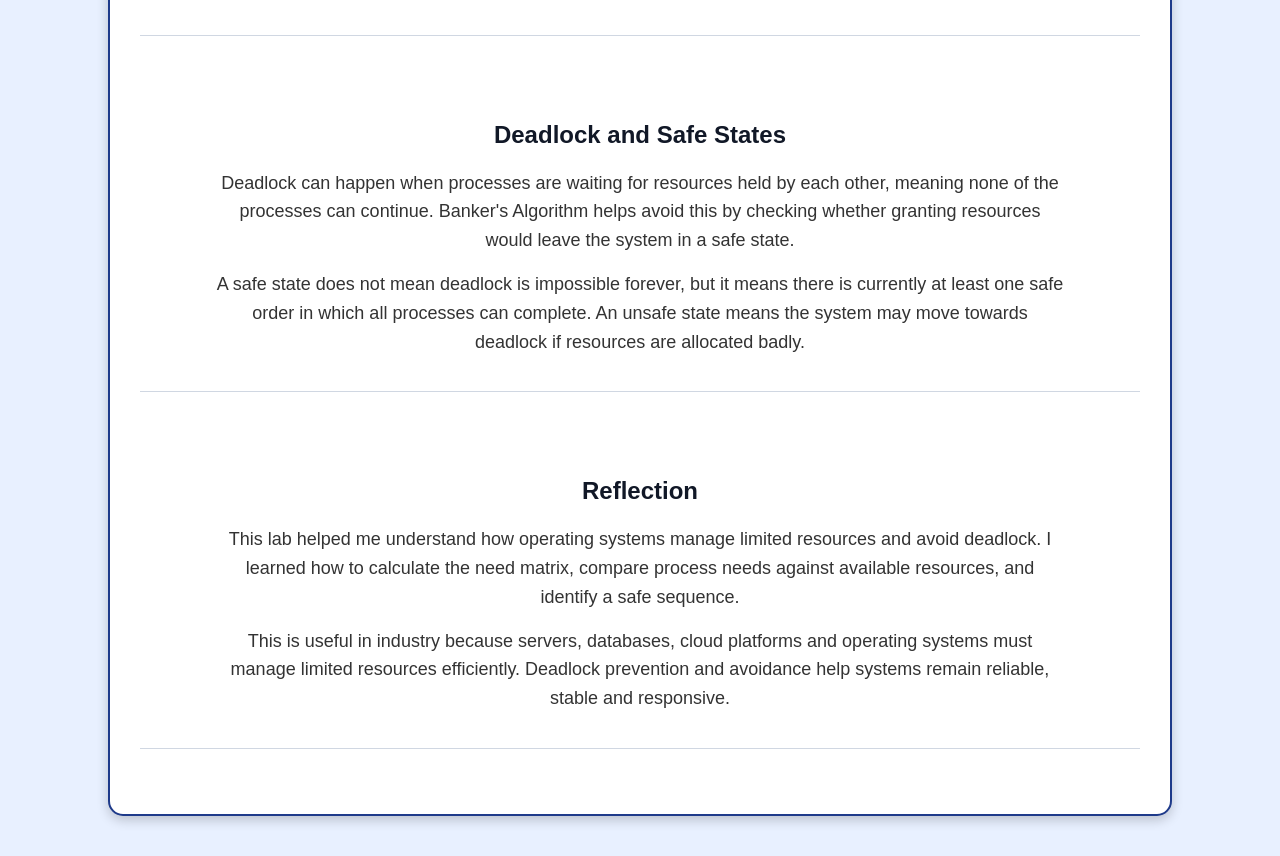
<file: resource-allocation.html>
<!DOCTYPE html>
<html lang="en">
<head>
    <meta charset="UTF-8">
    <title>Using Virtual Machines</title>
    <link rel="stylesheet" href="styles.css">
</head>
<body>

<nav>
    <a href="index.html">GitHub & CI/CD 1</a>
    <a href="github-cicd-2.html">GitHub & CI/CD 2</a>
    <a href="html-css-js.html">HTML/CSS/JS</a>
    <a href="using-vm.html">Using VM</a>
    <a href="developing-vm.html">Developing VM</a>
    <a href="os-scheduling.html">OS Scheduling</a>
    <a href="memory-mmu.html">Memory/MMU</a>
    <a href="resource-allocation.html">Resource Allocation</a>
</nav>

<main>
    <h1>OS Resource Allocation Lab</h1>

    <button id="darkModeBtn">Toggle Dark Mode</button>

    <section>
        <h2>Introduction</h2>

        <p>
            This lab focused on resource allocation in operating systems and how deadlock can be avoided
            using Banker's Algorithm. Resource allocation is important because processes often need access
            to limited resources such as memory, files, CPU time and input/output devices.
        </p>

        <p>
            Banker's Algorithm checks whether a system is in a safe or unsafe state. A safe state means
            there is at least one order in which all processes can finish without causing deadlock.
        </p>
    </section>

    <section>
        <h2>Initial Data</h2>

        <p>
            The system contains five processes and three resource types: R1, R2 and R3.
            The maximum demand matrix used in the lab is shown below.
        </p>

        <table>
            <tr>
                <th>Process</th>
                <th>R1</th>
                <th>R2</th>
                <th>R3</th>
            </tr>
            <tr><td>P1</td><td>7</td><td>5</td><td>4</td></tr>
            <tr><td>P2</td><td>3</td><td>2</td><td>2</td></tr>
            <tr><td>P3</td><td>9</td><td>0</td><td>2</td></tr>
            <tr><td>P4</td><td>2</td><td>2</td><td>2</td></tr>
            <tr><td>P5</td><td>4</td><td>4</td><td>4</td></tr>
        </table>

        <p>
            The need matrix is calculated using the formula:
        </p>

        <pre>Need = Maximum - Allocation</pre>
    </section>

    <section>
        <h2>Task 1: Manual Analysis with Banker's Algorithm</h2>

        <p>
            For the first task, I used the available resource values R1 = 10, R2 = 5 and R3 = 7.
            I calculated the need matrix and then checked whether each process could run using the
            available resources.
        </p>

        <p>
            If a process can run, it completes and releases its allocated resources back into the
            available resource pool. This increases the available resources and may allow other
            processes to run.
        </p>

        <p>
            The system was found to be in a safe state because all processes were able to complete.
        </p>

        <img src="Pictures/banker-task1.png" alt="Screenshot showing Task 1 Banker's Algorithm output">
    </section>

    <section>
        <h2>Task 2: Increasing Resource R1</h2>

        <p>
            In the second task, resource R1 was increased from 10 to 12 while R2 and R3 remained the
            same. The new available resources were R1 = 12, R2 = 5 and R3 = 7.
        </p>

        <p>
            Increasing R1 gave the system more flexibility because processes requiring R1 were more
            likely to be able to run. I repeated Banker's Algorithm using the new available resource
            values.
        </p>

        <p>
            The system remained in a safe state because every process could still complete and release
            its resources.
        </p>

        <img src="Pictures/banker-task2.png" alt="Screenshot showing Task 2 Banker's Algorithm output">
    </section>

    <section>
        <h2>Task 3: Further Increase in Resources</h2>

        <p>
            In the third task, R2 was also increased. The new available resources became R1 = 12,
            R2 = 7 and R3 = 7.
        </p>

        <p>
            Increasing resources improves the chance of the system being safe because more processes
            can have their needs satisfied. This can reduce waiting time and improve system performance.
        </p>

        <p>
            The system was again found to be safe. The extra R2 resources made it easier for the
            algorithm to find a safe sequence.
        </p>

        <img src="Pictures/banker-task3.png" alt="Screenshot showing Task 3 Banker's Algorithm output">
    </section>

    <section>
        <h2>Task 4: C# Implementation</h2>

        <p>
            I implemented Banker's Algorithm in C#. The program calculates the need matrix, checks
            whether each process can safely run, updates the available resources when a process completes,
            and outputs whether the system is safe.
        </p>

        <p>
            The program repeats the analysis for the initial state, the increased R1 state, and the
            increased R1 and R2 state.
        </p>

        <img src="Pictures/banker-algorithm.png" alt="Screenshot showing Banker's Algorithm C# code">

        
    </section>

    <section>
        <h2>Deadlock and Safe States</h2>

        <p>
            Deadlock can happen when processes are waiting for resources held by each other, meaning
            none of the processes can continue. Banker's Algorithm helps avoid this by checking whether
            granting resources would leave the system in a safe state.
        </p>

        <p>
            A safe state does not mean deadlock is impossible forever, but it means there is currently
            at least one safe order in which all processes can complete. An unsafe state means the system
            may move towards deadlock if resources are allocated badly.
        </p>
    </section>

    <section>
        <h2>Reflection</h2>

        <p>
            This lab helped me understand how operating systems manage limited resources and avoid
            deadlock. I learned how to calculate the need matrix, compare process needs against available
            resources, and identify a safe sequence.
        </p>

        <p>
            This is useful in industry because servers, databases, cloud platforms and operating systems
            must manage limited resources efficiently. Deadlock prevention and avoidance help systems
            remain reliable, stable and responsive.
        </p>
    </section>
</main>

<script src="script.js"></script>
</body>
</html>
</file>
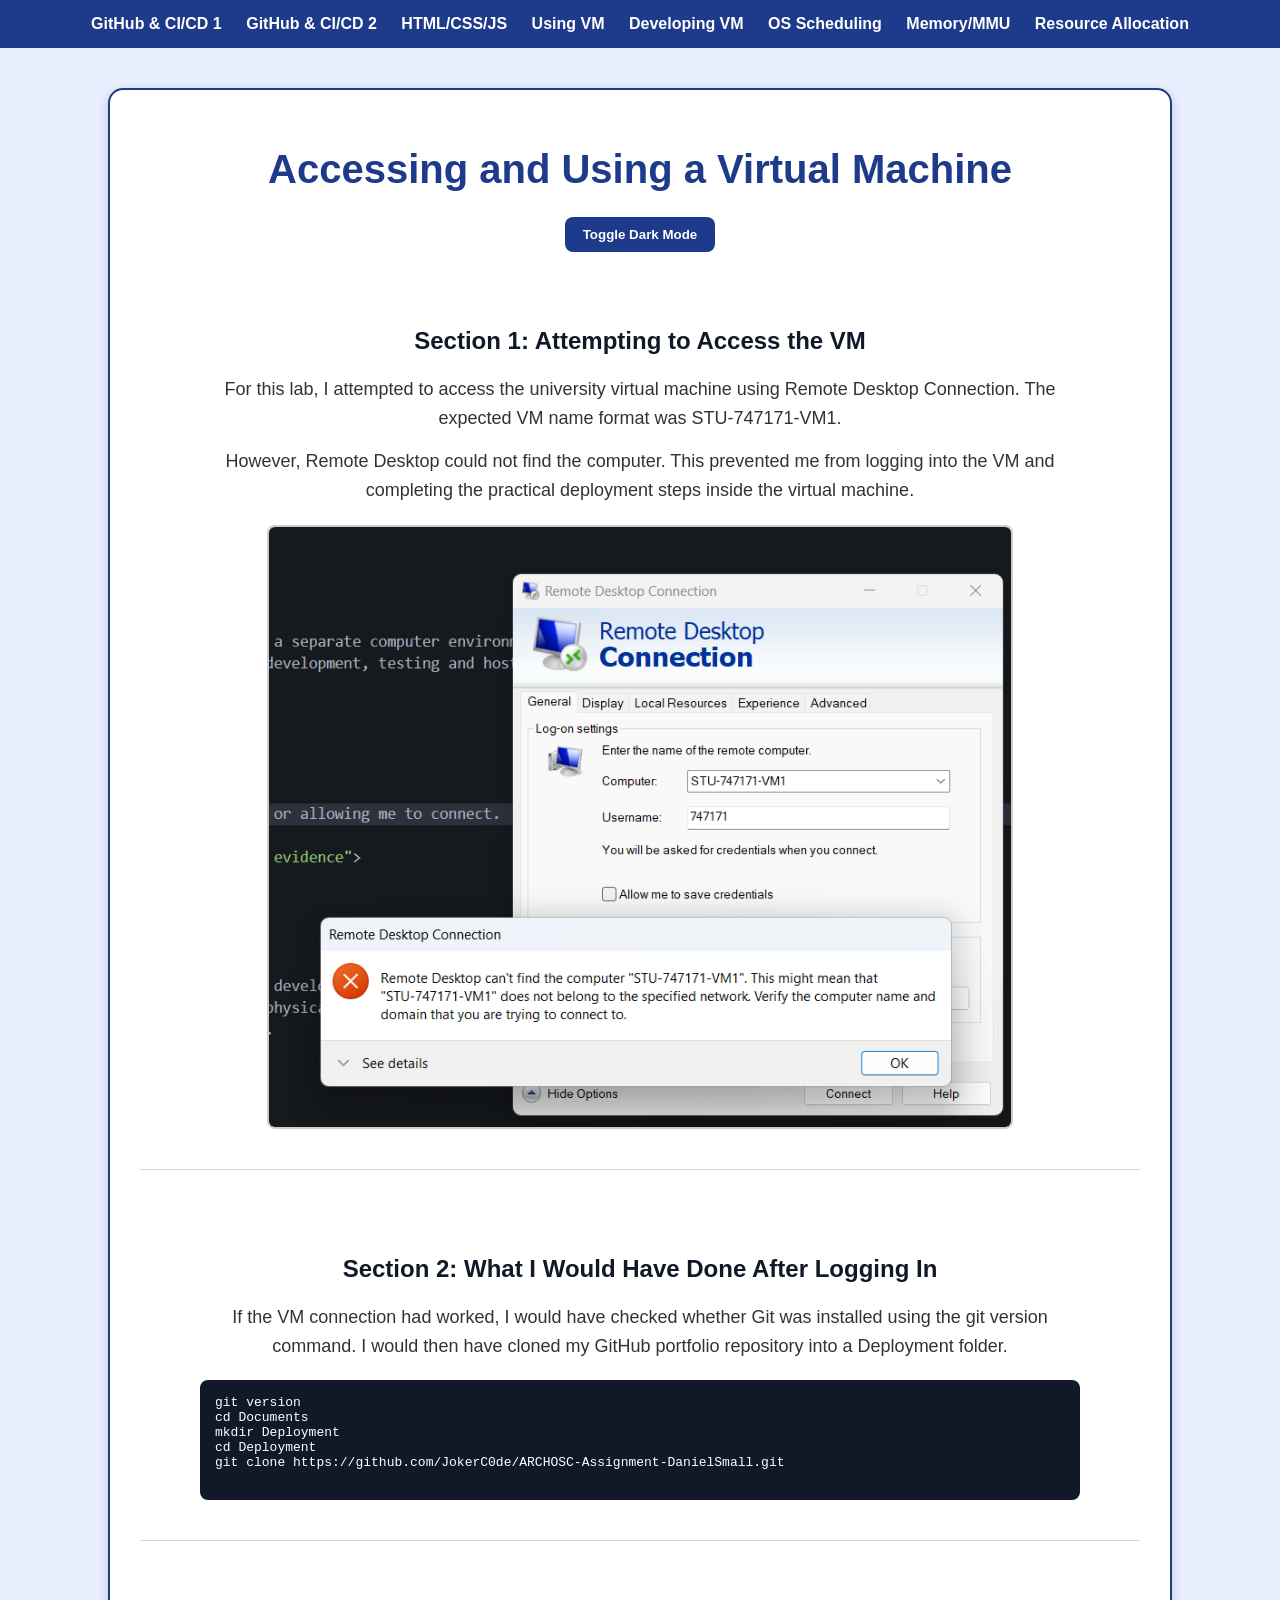
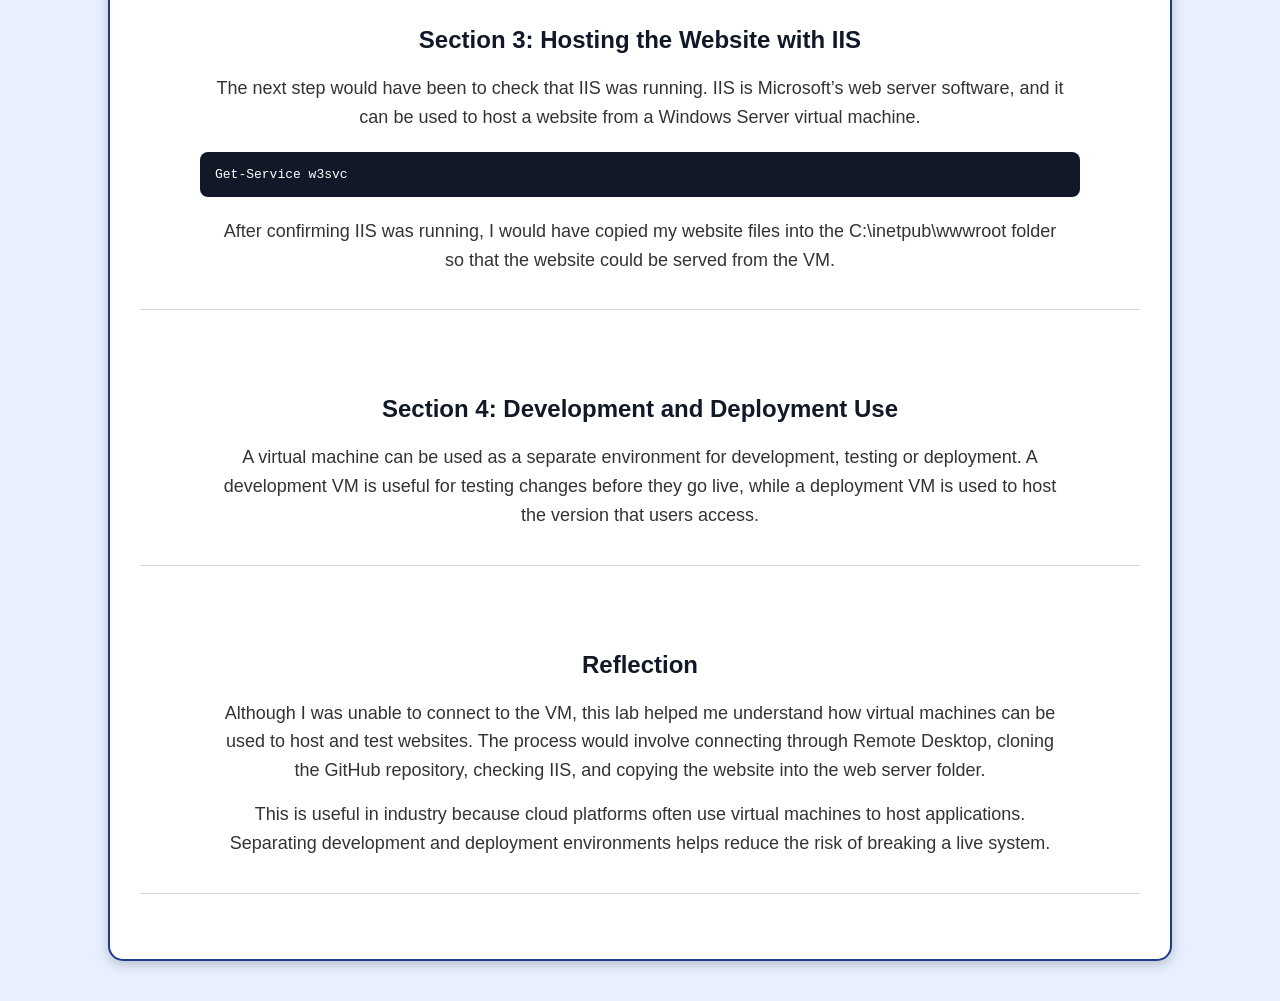
<file: using-vm.html>
<!DOCTYPE html>
<html lang="en">
<head>
    <meta charset="UTF-8">
    <title>Using Virtual Machines</title>
    <link rel="stylesheet" href="styles.css">
</head>

<body>

<nav>
    <a href="index.html">GitHub & CI/CD 1</a>
    <a href="github-cicd-2.html">GitHub & CI/CD 2</a>
    <a href="html-css-js.html">HTML/CSS/JS</a>
    <a href="using-vm.html">Using VM</a>
    <a href="developing-vm.html">Developing VM</a>
    <a href="os-scheduling.html">OS Scheduling</a>
    <a href="memory-mmu.html">Memory/MMU</a>
    <a href="resource-allocation.html">Resource Allocation</a>
</nav>

<main>
    <h1>Accessing and Using a Virtual Machine</h1>

    <button id="darkModeBtn">Toggle Dark Mode</button>

    <section>
        <h2>Section 1: Attempting to Access the VM</h2>

        <p>
            For this lab, I attempted to access the university virtual machine using Remote Desktop Connection.
            The expected VM name format was STU-747171-VM1.
        </p>

        <p>
            However, Remote Desktop could not find the computer. This prevented me from logging into the VM
            and completing the practical deployment steps inside the virtual machine.
        </p>

        <img src="Pictures/vm-evidence.png" alt="Remote Desktop error showing VM could not be found">
    </section>

    <section>
        <h2>Section 2: What I Would Have Done After Logging In</h2>

        <p>
            If the VM connection had worked, I would have checked whether Git was installed using the git version
            command. I would then have cloned my GitHub portfolio repository into a Deployment folder.
        </p>

        <pre>
git version
cd Documents
mkdir Deployment
cd Deployment
git clone https://github.com/JokerC0de/ARCHOSC-Assignment-DanielSmall.git
        </pre>
    </section>

    <section>
        <h2>Section 3: Hosting the Website with IIS</h2>

        <p>
            The next step would have been to check that IIS was running. IIS is Microsoft’s web server software,
            and it can be used to host a website from a Windows Server virtual machine.
        </p>

        <pre>Get-Service w3svc</pre>

        <p>
            After confirming IIS was running, I would have copied my website files into the C:\inetpub\wwwroot
            folder so that the website could be served from the VM.
        </p>
    </section>

    <section>
        <h2>Section 4: Development and Deployment Use</h2>

        <p>
            A virtual machine can be used as a separate environment for development, testing or deployment.
            A development VM is useful for testing changes before they go live, while a deployment VM is used
            to host the version that users access.
        </p>
    </section>

    <section>
        <h2>Reflection</h2>

        <p>
            Although I was unable to connect to the VM, this lab helped me understand how virtual machines can
            be used to host and test websites. The process would involve connecting through Remote Desktop,
            cloning the GitHub repository, checking IIS, and copying the website into the web server folder.
        </p>

        <p>
            This is useful in industry because cloud platforms often use virtual machines to host applications.
            Separating development and deployment environments helps reduce the risk of breaking a live system.
        </p>
    </section>
</main>

<script src="script.js"></script>
</body>
</html>
</file>
<file: styles.css>
body {
    font-family: Arial, sans-serif;
    background-color: #e8f0ff;
    margin: 0;
    padding: 0;
    text-align: center;
    color: #222;
}

main {
    background-color: white;
    width: 80%;
    max-width: 1000px;
    margin: 40px auto;
    padding: 30px;
    border-radius: 15px;
    border: 2px solid #1e3a8a;
    box-shadow: 0 4px 12px rgba(0, 0, 0, 0.2);
}

h1 {
    color: #1e3a8a;
    font-size: 40px;
    margin-bottom: 25px;
}

h2 {
    color: #111827;
    font-size: 24px;
    margin-top: 30px;
}

p {
    font-size: 18px;
    color: #333;
    line-height: 1.6;
    max-width: 850px;
    margin: 15px auto;
}

section {
    margin-bottom: 35px;
    padding: 20px;
    border-bottom: 1px solid #d0d7e2;
}

img {
    width: auto;
    max-width: 90%;
    height: auto;
    max-height: 600px;
    display: block;
    margin: 20px auto;
    border: 2px solid #ccc;
    border-radius: 8px;
}

pre {
    background-color: #111827;
    color: white;
    padding: 15px;
    border-radius: 8px;
    overflow-x: auto;
    text-align: left;
    max-width: 850px;
    margin: 20px auto;
}

nav {
    background-color: #1e3a8a;
    padding: 15px;
}

nav a {
    color: white;
    text-decoration: none;
    margin: 10px;
    font-weight: bold;
}

nav a:hover {
    color: yellow;
    text-decoration: underline;
}

#darkModeBtn {
    background-color: #1e3a8a;
    color: white;
    padding: 10px 18px;
    border: none;
    border-radius: 8px;
    font-weight: bold;
    cursor: pointer;
    margin-bottom: 25px;
}

#darkModeBtn:hover {
    background-color: #2563eb;
}

.dark-mode {
    background-color: #111827;
    color: white;
}

.dark-mode main {
    background-color: #1f2937;
    border-color: #60a5fa;
}

.dark-mode h1,
.dark-mode h2 {
    color: #93c5fd;
}

.dark-mode p {
    color: #f3f4f6;
}

.dark-mode section {
    border-bottom-color: #374151;
}
</file>
